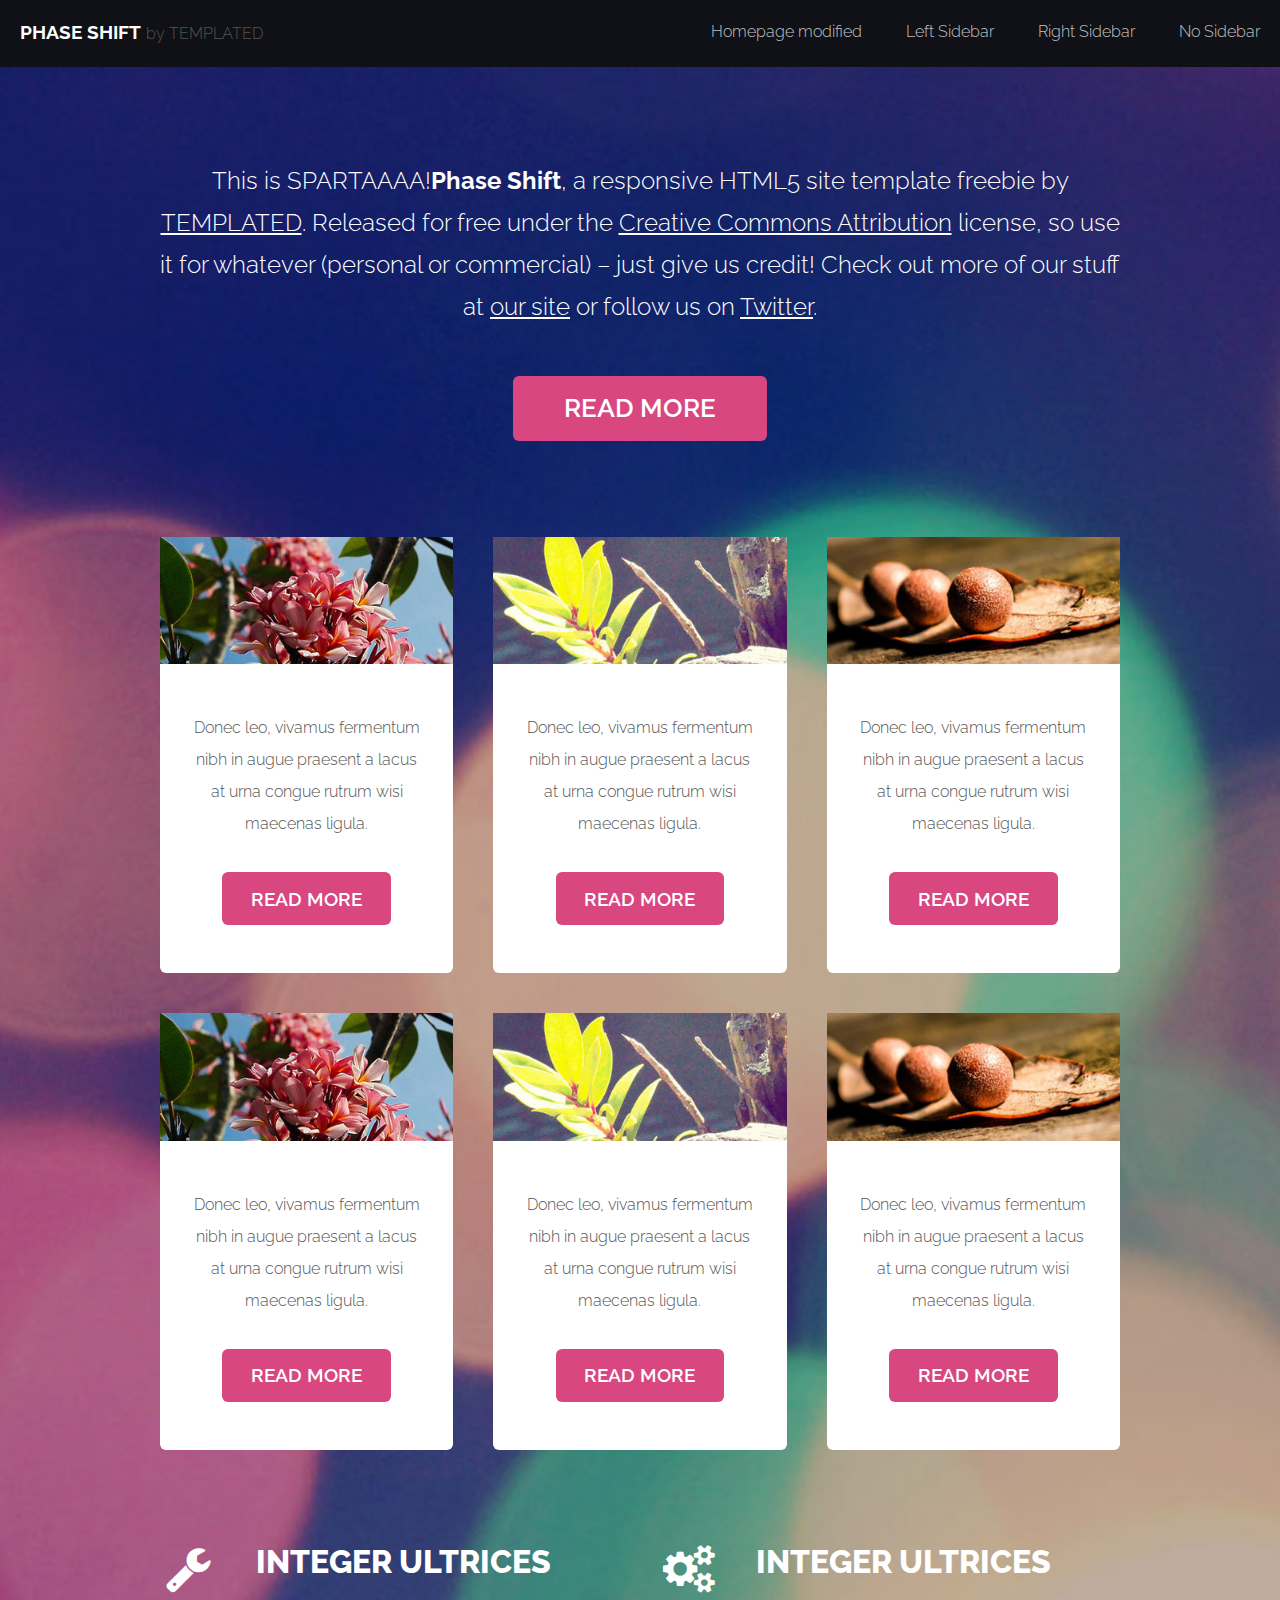
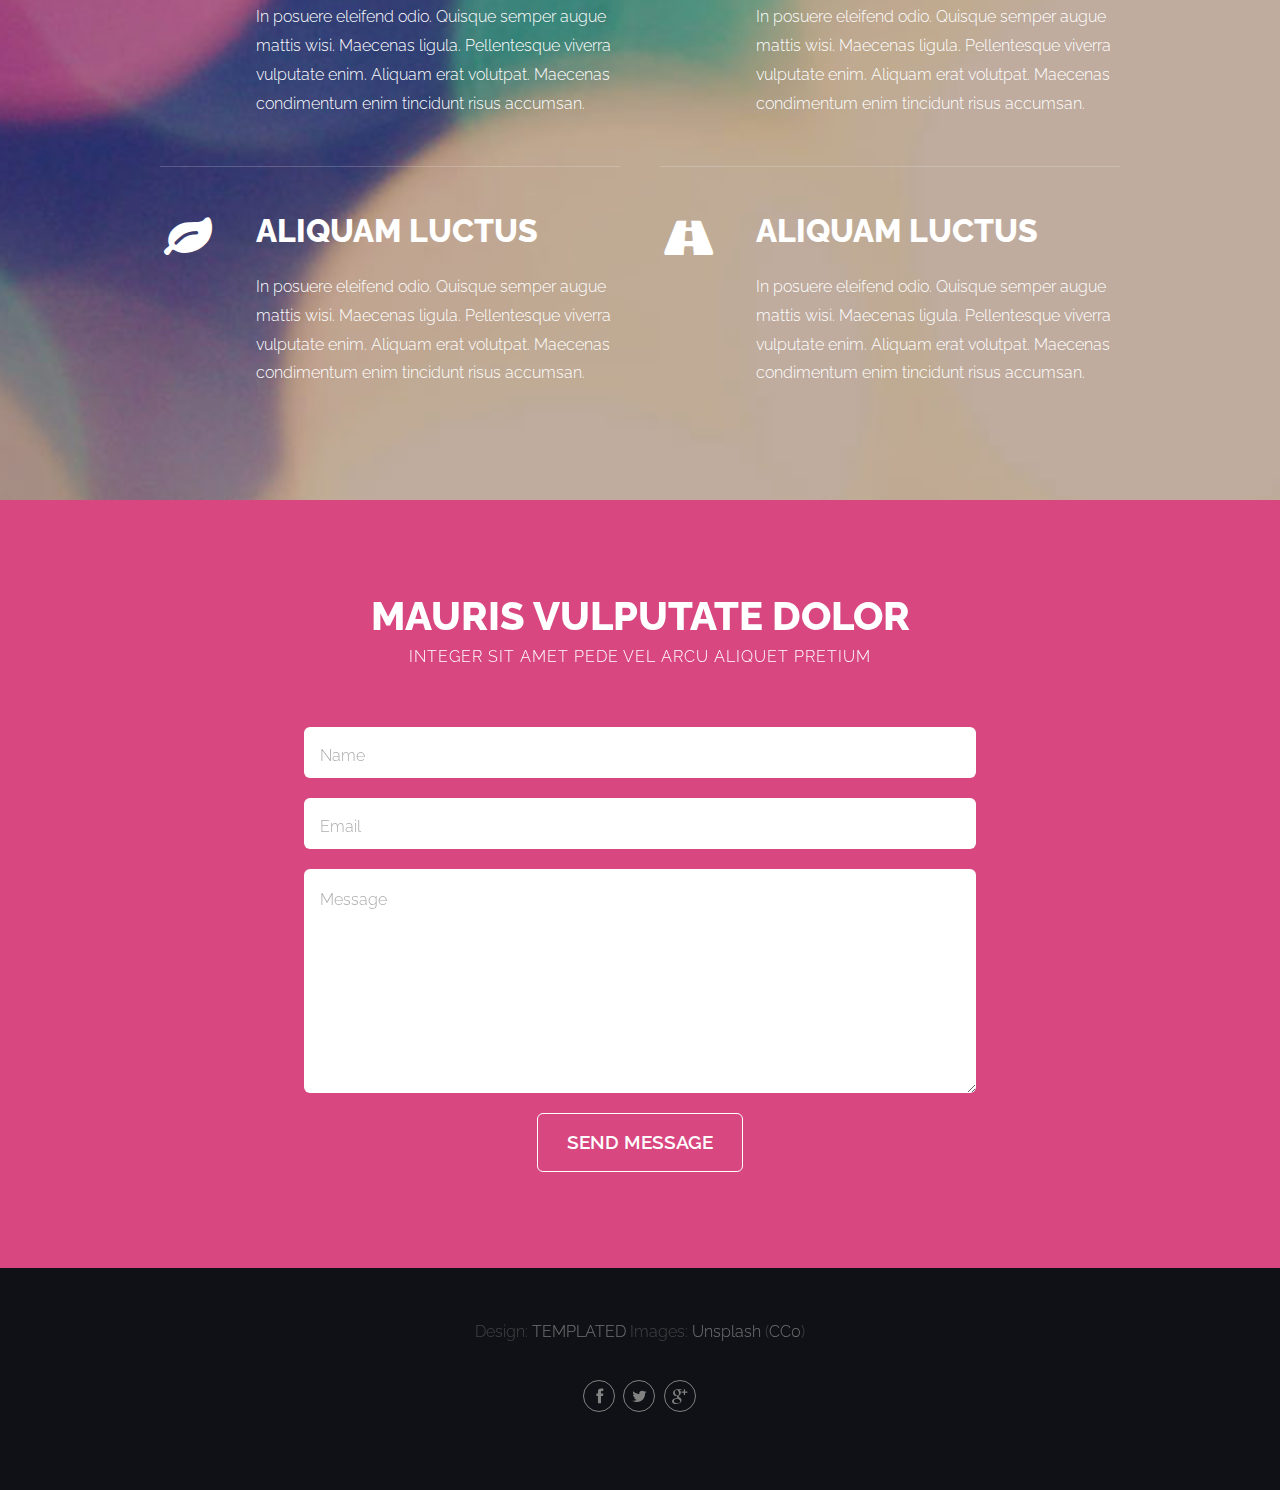
<file: index.html>
<!DOCTYPE HTML>
<!--
	Phase Shift by TEMPLATED
	templated.co @templatedco
	Released for free under the Creative Commons Attribution 3.0 license (templated.co/license)
-->
<html>
	<head>
		<title>Gole Title</title>
		<meta http-equiv="content-type" content="text/html; charset=utf-8" />
		<meta name="description" content="" />
		<meta name="keywords" content="" />
		<!--[if lte IE 8]><script src="css/ie/html5shiv.js"></script><![endif]-->
		<script src="js/jquery.min.js"></script>
		<script src="js/jquery.dropotron.min.js"></script>
		<script src="js/skel.min.js"></script>
		<script src="js/skel-layers.min.js"></script>
		<script src="js/init.js"></script>
		<noscript>
			<link rel="stylesheet" href="css/skel.css" />
			<link rel="stylesheet" href="css/style.css" />
			<link rel="stylesheet" href="css/style-wide.css" />
		</noscript>
		<!--[if lte IE 8]><link rel="stylesheet" href="css/ie/v8.css" /><![endif]-->
	</head>
	<body>

		<!-- Wrapper -->
			<div class="wrapper style1">

				<!-- Header -->
					<div id="header" class="skel-panels-fixed">
						<div id="logo">
							<h1><a href="index.html">Phase Shift</a></h1>
							<span class="tag">by TEMPLATED</span>
						</div>
						<nav id="nav">
							<ul>
								<li class="active"><a href="index.html">Homepage modified</a></li>
								<li><a href="left-sidebar.html">Left Sidebar</a></li>
								<li><a href="right-sidebar.html">Right Sidebar</a></li>
								<li><a href="no-sidebar.html">No Sidebar</a></li>
							</ul>
						</nav>
					</div>

				<!-- Banner -->
					<div id="banner" class="container">
						<section>
							<p>This is SPARTAAAA!<strong>Phase Shift</strong>, a responsive HTML5 site template freebie by <a href="http://templated.co">TEMPLATED</a>. Released for free under the <a href="http://templated.co/license">Creative Commons Attribution</a> license, so use it for whatever (personal or commercial) &ndash; just give us credit! Check out more of our stuff at <a href="http://templated.co">our site</a> or follow us on <a href="http://twitter.com/templatedco">Twitter</a>.</p>
							<a href="#" class="button medium">Read More</a>
						</section>
					</div>

				<!-- Extra -->
					<div id="extra">
						<div class="container">
							<div class="row no-collapse-1">
								<section class="4u"> <a href="#" class="image featured"><img src="images/pic01.jpg" alt=""></a>
									<div class="box">
										<p>Donec leo, vivamus fermentum nibh in augue praesent a lacus at urna congue rutrum  wisi maecenas ligula.</p>
										<a href="#" class="button">Read More</a> </div>
								</section>
								<section class="4u"> <a href="#" class="image featured"><img src="images/pic02.jpg" alt=""></a>
									<div class="box">
										<p>Donec leo, vivamus fermentum nibh in augue praesent a lacus at urna congue rutrum  wisi maecenas ligula.</p>
										<a href="#" class="button">Read More</a> </div>
								</section>
								<section class="4u"> <a href="#" class="image featured"><img src="images/pic03.jpg" alt=""></a>
									<div class="box">
										<p>Donec leo, vivamus fermentum nibh in augue praesent a lacus at urna congue rutrum  wisi maecenas ligula.</p>
										<a href="#" class="button">Read More</a> </div>
								</section>
							</div>
							<div class="row no-collapse-1">
								<section class="4u"> <a href="#" class="image featured"><img src="images/pic01.jpg" alt=""></a>
									<div class="box">
										<p>Donec leo, vivamus fermentum nibh in augue praesent a lacus at urna congue rutrum  wisi maecenas ligula.</p>
										<a href="#" class="button">Read More</a> </div>
								</section>
								<section class="4u"> <a href="#" class="image featured"><img src="images/pic02.jpg" alt=""></a>
									<div class="box">
										<p>Donec leo, vivamus fermentum nibh in augue praesent a lacus at urna congue rutrum  wisi maecenas ligula.</p>
										<a href="#" class="button">Read More</a> </div>
								</section>
								<section class="4u"> <a href="#" class="image featured"><img src="images/pic03.jpg" alt=""></a>
									<div class="box">
										<p>Donec leo, vivamus fermentum nibh in augue praesent a lacus at urna congue rutrum  wisi maecenas ligula.</p>
										<a href="#" class="button">Read More</a> </div>
								</section>
							</div>
						</div>
					</div>

				<!-- Main -->
					<div id="main">
						<div class="container">
							<div class="row"> 
								
								<!-- Content -->
								<div class="6u">
									<section>
										<ul class="style">
											<li class="fa fa-wrench">
												<h3>Integer ultrices</h3>
												<span>In posuere eleifend odio. Quisque semper augue mattis wisi. Maecenas ligula. Pellentesque viverra vulputate enim. Aliquam erat volutpat. Maecenas condimentum enim tincidunt risus accumsan.</span> </li>
											<li class="fa fa-leaf">
												<h3>Aliquam luctus</h3>
												<span>In posuere eleifend odio. Quisque semper augue mattis wisi. Maecenas ligula. Pellentesque viverra vulputate enim. Aliquam erat volutpat. Maecenas condimentum enim tincidunt risus accumsan.</span> </li>
										</ul>
									</section>
								</div>
								<div class="6u">
									<section>
										<ul class="style">
											<li class="fa fa-cogs">
												<h3>Integer ultrices</h3>
												<span>In posuere eleifend odio. Quisque semper augue mattis wisi. Maecenas ligula. Pellentesque viverra vulputate enim. Aliquam erat volutpat. Maecenas condimentum enim tincidunt risus accumsan.</span> </li>
											<li class="fa fa-road">
												<h3>Aliquam luctus</h3>
												<span>In posuere eleifend odio. Quisque semper augue mattis wisi. Maecenas ligula. Pellentesque viverra vulputate enim. Aliquam erat volutpat. Maecenas condimentum enim tincidunt risus accumsan.</span> </li>
										</ul>
									</section>
								</div>
							</div>
						</div>
					</div>

	</div>

	<!-- Footer -->
		<div id="footer" class="wrapper style2">
			<div class="container">
				<section>
					<header class="major">
						<h2>Mauris vulputate dolor</h2>
						<span class="byline">Integer sit amet pede vel arcu aliquet pretium</span>
					</header>
					<form method="post" action="#">
						<div class="row half">
							<div class="12u">
								<input class="text" type="text" name="name" id="name" placeholder="Name" />
							</div>
						</div>
						<div class="row half">
							<div class="12u">
								<input class="text" type="text" name="email" id="email" placeholder="Email" />
							</div>
						</div>
						<div class="row half">
							<div class="12u">
								<textarea name="message" id="message" placeholder="Message"></textarea>
							</div>
						</div>
						<div class="row half">
							<div class="12u">
								<ul class="actions">
									<li>
										<input type="submit" value="Send Message" class="button alt" />
									</li>
								</ul>
							</div>
						</div>
					</form>
				</section>
			</div>
		</div>

	<!-- Copyright -->
		<div id="copyright">
			<div class="container">
				<div class="copyright">
					<p>Design: <a href="http://templated.co">TEMPLATED</a> Images: <a href="http://unsplash.com">Unsplash</a> (<a href="http://unsplash.com/cc0">CC0</a>)</p>
					<ul class="icons">
						<li><a href="#" class="fa fa-facebook"><span>Facebook</span></a></li>
						<li><a href="#" class="fa fa-twitter"><span>Twitter</span></a></li>
						<li><a href="#" class="fa fa-google-plus"><span>Google+</span></a></li>
					</ul>
				</div>
			</div>
		</div>

	</body>
</html>
</file>
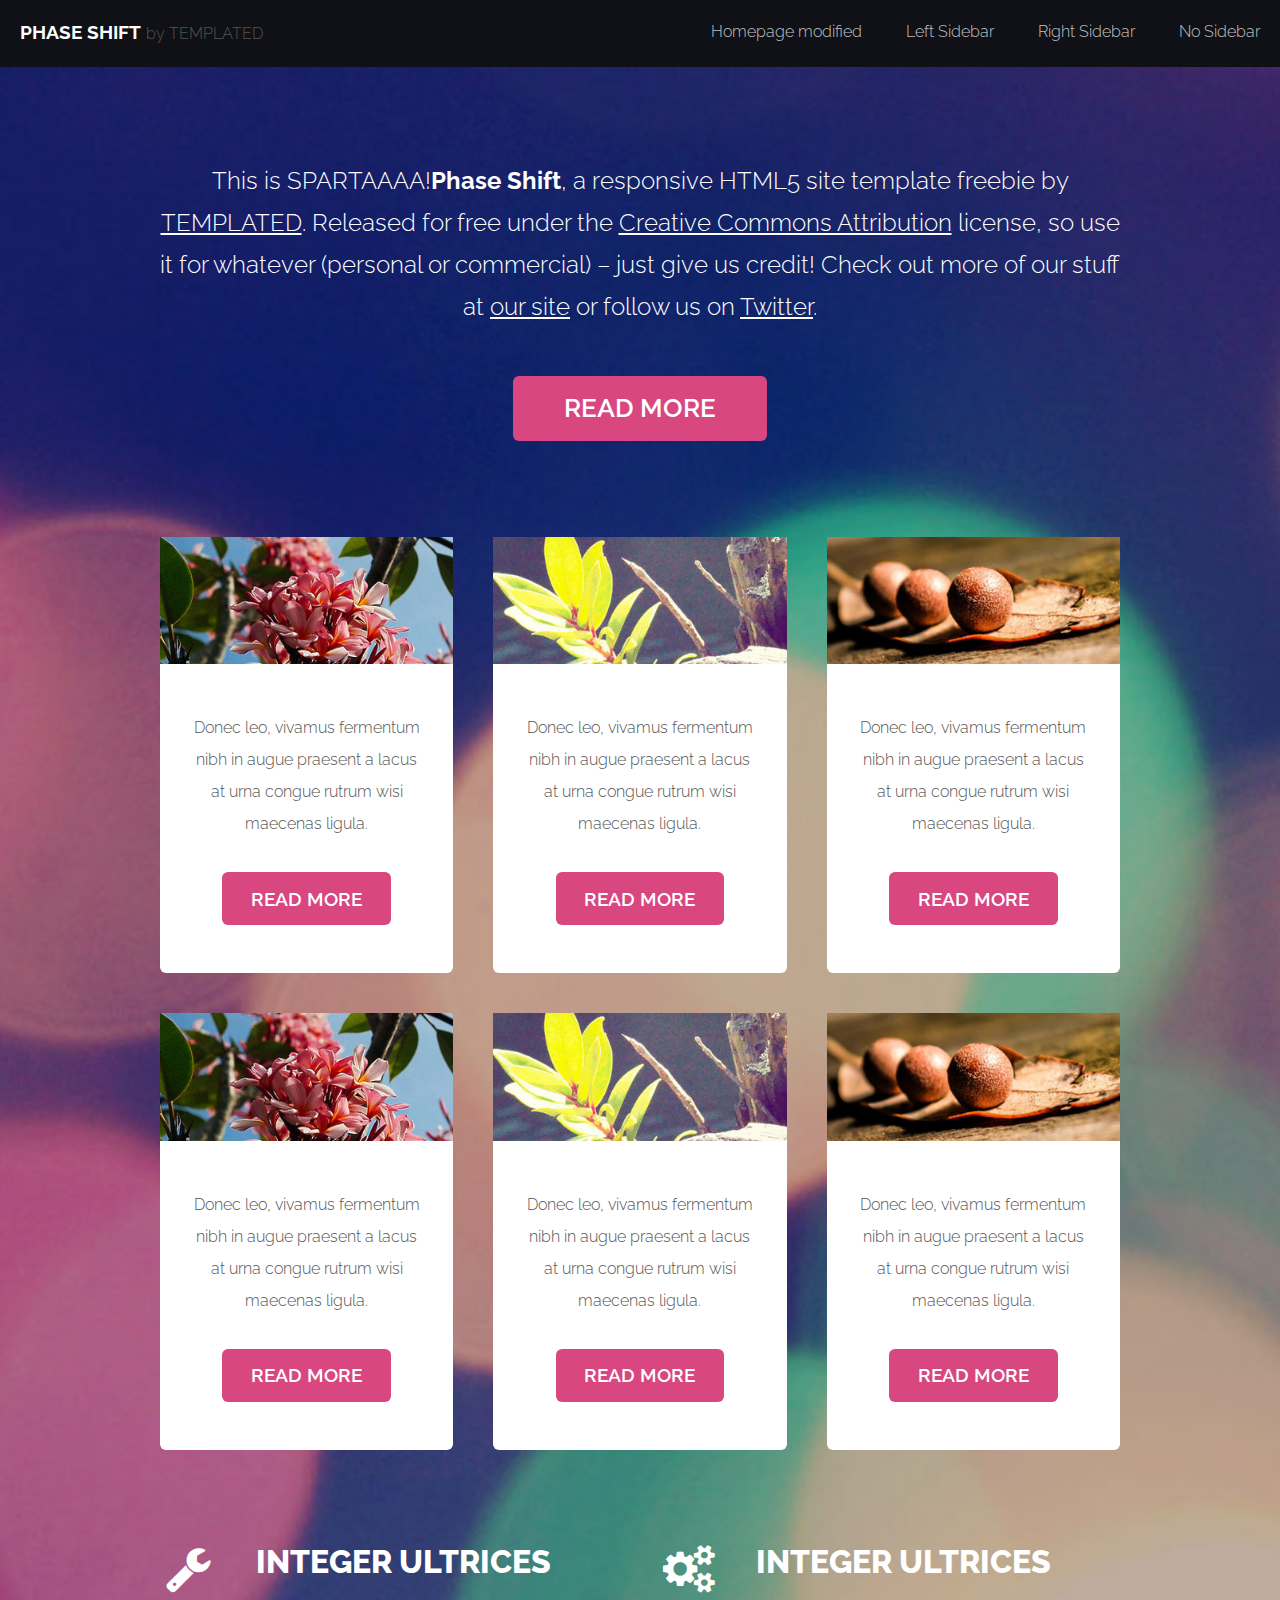
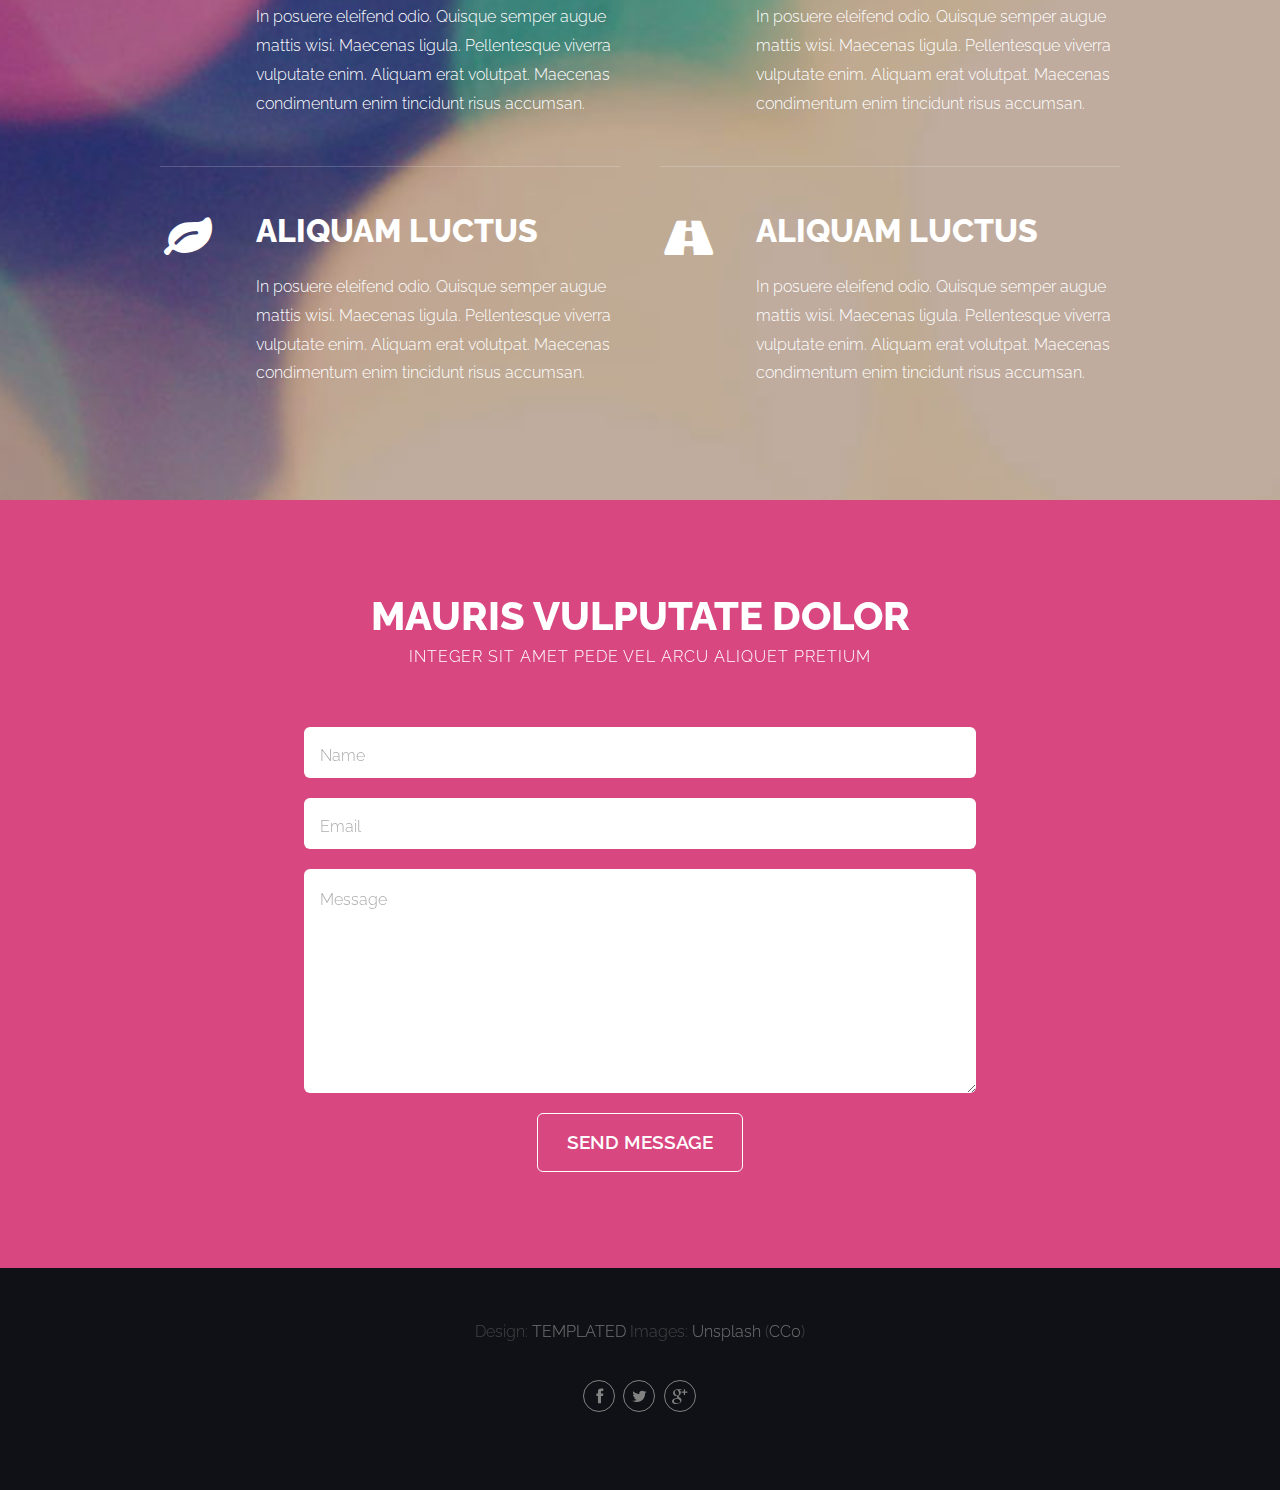
<file: contactos.html>
<!DOCTYPE HTML>
<!--
	Phase Shift by TEMPLATED
	templated.co @templatedco
	Released for free under the Creative Commons Attribution 3.0 license (templated.co/license)
-->
<html>
	<head>
		<title>Phase Shift by TEMPLATED Contactos</title>
		<meta http-equiv="content-type" content="text/html; charset=utf-8" />
		<meta name="description" content="" />
		<meta name="keywords" content="" />
		<!--[if lte IE 8]><script src="css/ie/html5shiv.js"></script><![endif]-->
		<script src="js/jquery.min.js"></script>
		<script src="js/jquery.dropotron.min.js"></script>
		<script src="js/skel.min.js"></script>
		<script src="js/skel-layers.min.js"></script>
		<script src="js/init.js"></script>
		<noscript>
			<link rel="stylesheet" href="css/skel.css" />
			<link rel="stylesheet" href="css/style.css" />
			<link rel="stylesheet" href="css/style-wide.css" />
		</noscript>
		<!--[if lte IE 8]><link rel="stylesheet" href="css/ie/v8.css" /><![endif]-->
	</head>
	<body>

		<!-- Wrapper -->
			<div class="wrapper style1">

				<!-- Header -->
					<div id="header" class="skel-panels-fixed">
						<div id="logo">
							<h1><a href="index.html">Phase Shift</a></h1>
							<span class="tag">by TEMPLATED</span>
						</div>
						<nav id="nav">
							<ul>
								<li class="active"><a href="index.html">Homepage modified</a></li>
								<li><a href="left-sidebar.html">Left Sidebar</a></li>
								<li><a href="right-sidebar.html">Right Sidebar</a></li>
								<li><a href="no-sidebar.html">No Sidebar</a></li>
							</ul>
						</nav>
					</div>

				<!-- Banner -->
					<div id="banner" class="container">
						<section>
							<p>This is SPARTAAAA!<strong>Phase Shift</strong>, a responsive HTML5 site template freebie by <a href="http://templated.co">TEMPLATED</a>. Released for free under the <a href="http://templated.co/license">Creative Commons Attribution</a> license, so use it for whatever (personal or commercial) &ndash; just give us credit! Check out more of our stuff at <a href="http://templated.co">our site</a> or follow us on <a href="http://twitter.com/templatedco">Twitter</a>.</p>
							<a href="#" class="button medium">Read More</a>
						</section>
					</div>

				<!-- Extra -->
					<div id="extra">
						<div class="container">
							<div class="row no-collapse-1">
								<section class="4u"> <a href="#" class="image featured"><img src="images/pic01.jpg" alt=""></a>
									<div class="box">
										<p>Donec leo, vivamus fermentum nibh in augue praesent a lacus at urna congue rutrum  wisi maecenas ligula.</p>
										<a href="#" class="button">Read More</a> </div>
								</section>
								<section class="4u"> <a href="#" class="image featured"><img src="images/pic02.jpg" alt=""></a>
									<div class="box">
										<p>Donec leo, vivamus fermentum nibh in augue praesent a lacus at urna congue rutrum  wisi maecenas ligula.</p>
										<a href="#" class="button">Read More</a> </div>
								</section>
								<section class="4u"> <a href="#" class="image featured"><img src="images/pic03.jpg" alt=""></a>
									<div class="box">
										<p>Donec leo, vivamus fermentum nibh in augue praesent a lacus at urna congue rutrum  wisi maecenas ligula.</p>
										<a href="#" class="button">Read More</a> </div>
								</section>
							</div>
							<div class="row no-collapse-1">
								<section class="4u"> <a href="#" class="image featured"><img src="images/pic01.jpg" alt=""></a>
									<div class="box">
										<p>Donec leo, vivamus fermentum nibh in augue praesent a lacus at urna congue rutrum  wisi maecenas ligula.</p>
										<a href="#" class="button">Read More</a> </div>
								</section>
								<section class="4u"> <a href="#" class="image featured"><img src="images/pic02.jpg" alt=""></a>
									<div class="box">
										<p>Donec leo, vivamus fermentum nibh in augue praesent a lacus at urna congue rutrum  wisi maecenas ligula.</p>
										<a href="#" class="button">Read More</a> </div>
								</section>
								<section class="4u"> <a href="#" class="image featured"><img src="images/pic03.jpg" alt=""></a>
									<div class="box">
										<p>Donec leo, vivamus fermentum nibh in augue praesent a lacus at urna congue rutrum  wisi maecenas ligula.</p>
										<a href="#" class="button">Read More</a> </div>
								</section>
							</div>
						</div>
					</div>

				<!-- Main -->
					<div id="main">
						<div class="container">
							<div class="row"> 
								
								<!-- Content -->
								<div class="6u">
									<section>
										<ul class="style">
											<li class="fa fa-wrench">
												<h3>Integer ultrices</h3>
												<span>In posuere eleifend odio. Quisque semper augue mattis wisi. Maecenas ligula. Pellentesque viverra vulputate enim. Aliquam erat volutpat. Maecenas condimentum enim tincidunt risus accumsan.</span> </li>
											<li class="fa fa-leaf">
												<h3>Aliquam luctus</h3>
												<span>In posuere eleifend odio. Quisque semper augue mattis wisi. Maecenas ligula. Pellentesque viverra vulputate enim. Aliquam erat volutpat. Maecenas condimentum enim tincidunt risus accumsan.</span> </li>
										</ul>
									</section>
								</div>
								<div class="6u">
									<section>
										<ul class="style">
											<li class="fa fa-cogs">
												<h3>Integer ultrices</h3>
												<span>In posuere eleifend odio. Quisque semper augue mattis wisi. Maecenas ligula. Pellentesque viverra vulputate enim. Aliquam erat volutpat. Maecenas condimentum enim tincidunt risus accumsan.</span> </li>
											<li class="fa fa-road">
												<h3>Aliquam luctus</h3>
												<span>In posuere eleifend odio. Quisque semper augue mattis wisi. Maecenas ligula. Pellentesque viverra vulputate enim. Aliquam erat volutpat. Maecenas condimentum enim tincidunt risus accumsan.</span> </li>
										</ul>
									</section>
								</div>
							</div>
						</div>
					</div>

	</div>

	<!-- Footer -->
		<div id="footer" class="wrapper style2">
			<div class="container">
				<section>
					<header class="major">
						<h2>Mauris vulputate dolor</h2>
						<span class="byline">Integer sit amet pede vel arcu aliquet pretium</span>
					</header>
					<form method="post" action="#">
						<div class="row half">
							<div class="12u">
								<input class="text" type="text" name="name" id="name" placeholder="Name" />
							</div>
						</div>
						<div class="row half">
							<div class="12u">
								<input class="text" type="text" name="email" id="email" placeholder="Email" />
							</div>
						</div>
						<div class="row half">
							<div class="12u">
								<textarea name="message" id="message" placeholder="Message"></textarea>
							</div>
						</div>
						<div class="row half">
							<div class="12u">
								<ul class="actions">
									<li>
										<input type="submit" value="Send Message" class="button alt" />
									</li>
								</ul>
							</div>
						</div>
					</form>
				</section>
			</div>
		</div>

	<!-- Copyright -->
		<div id="copyright">
			<div class="container">
				<div class="copyright">
					<p>Design: <a href="http://templated.co">TEMPLATED</a> Images: <a href="http://unsplash.com">Unsplash</a> (<a href="http://unsplash.com/cc0">CC0</a>)</p>
					<ul class="icons">
						<li><a href="#" class="fa fa-facebook"><span>Facebook</span></a></li>
						<li><a href="#" class="fa fa-twitter"><span>Twitter</span></a></li>
						<li><a href="#" class="fa fa-google-plus"><span>Google+</span></a></li>
					</ul>
				</div>
			</div>
		</div>

	</body>
</html>
</file>
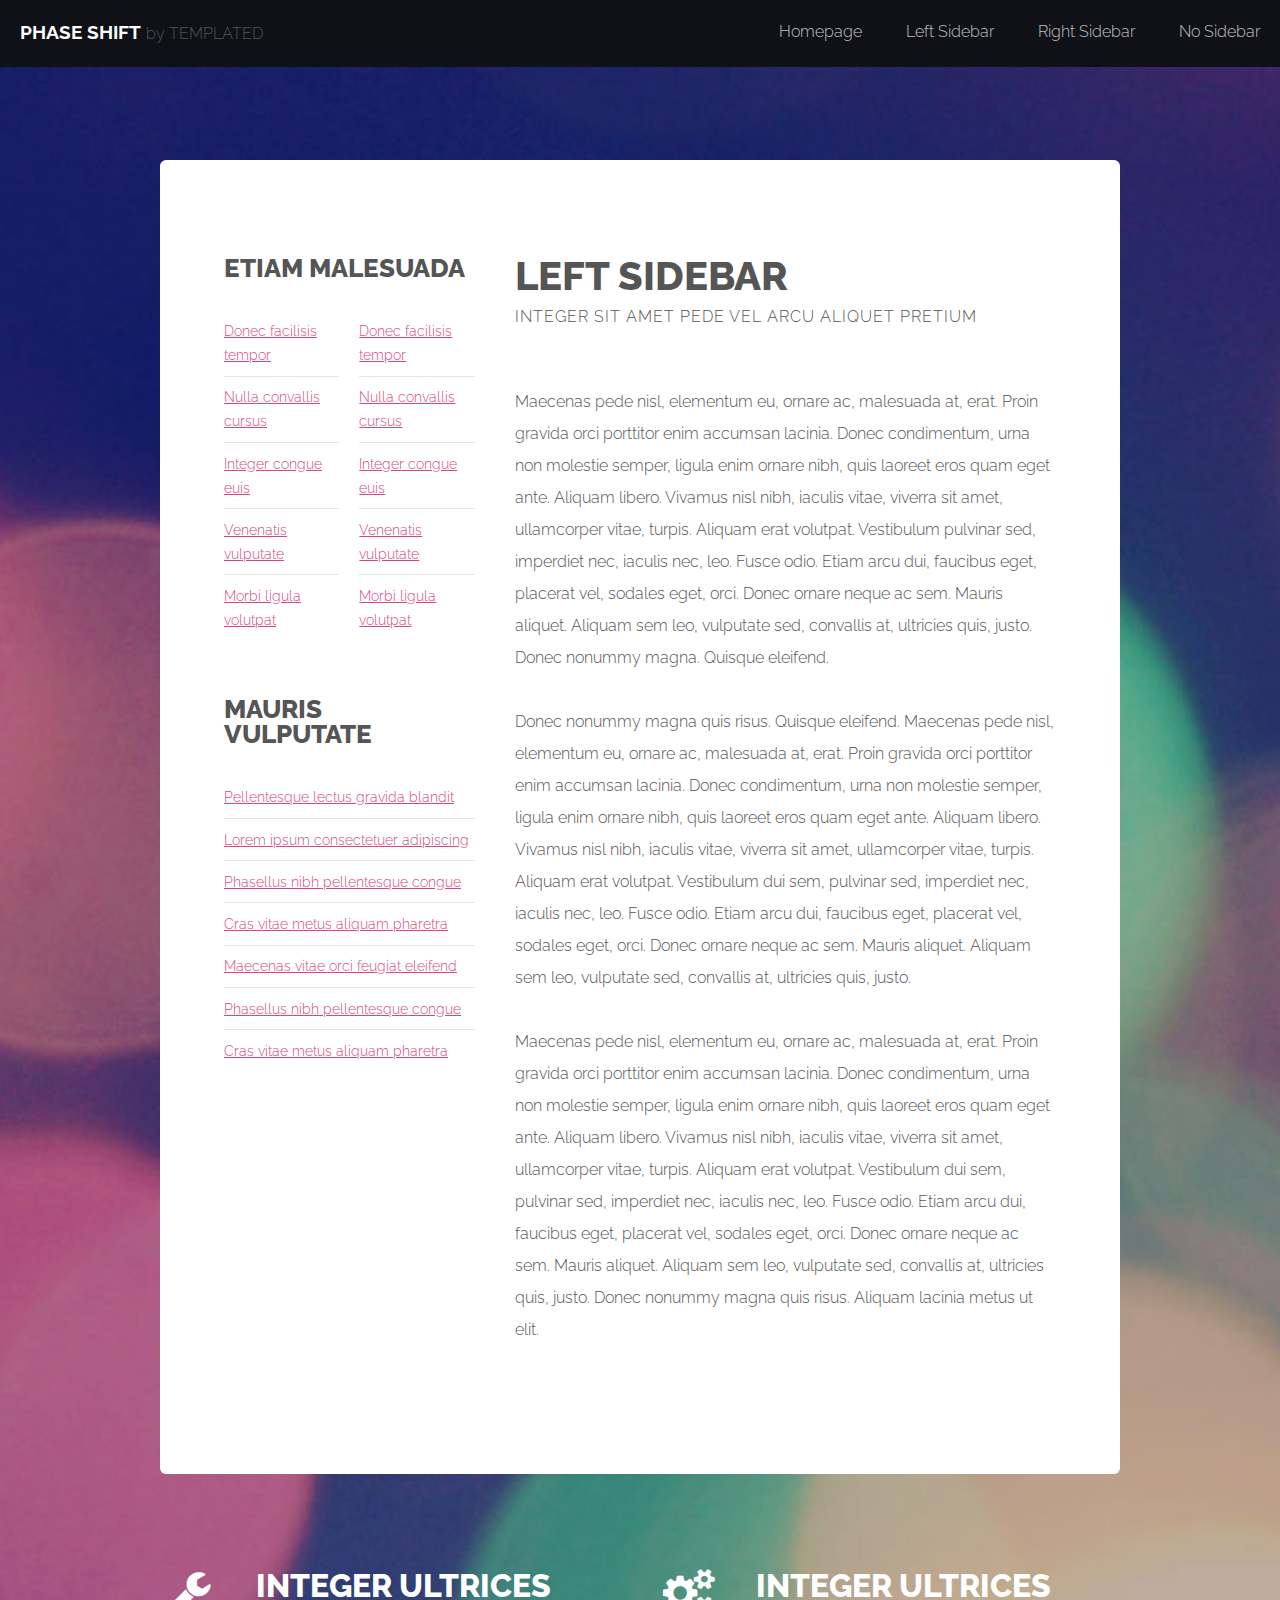
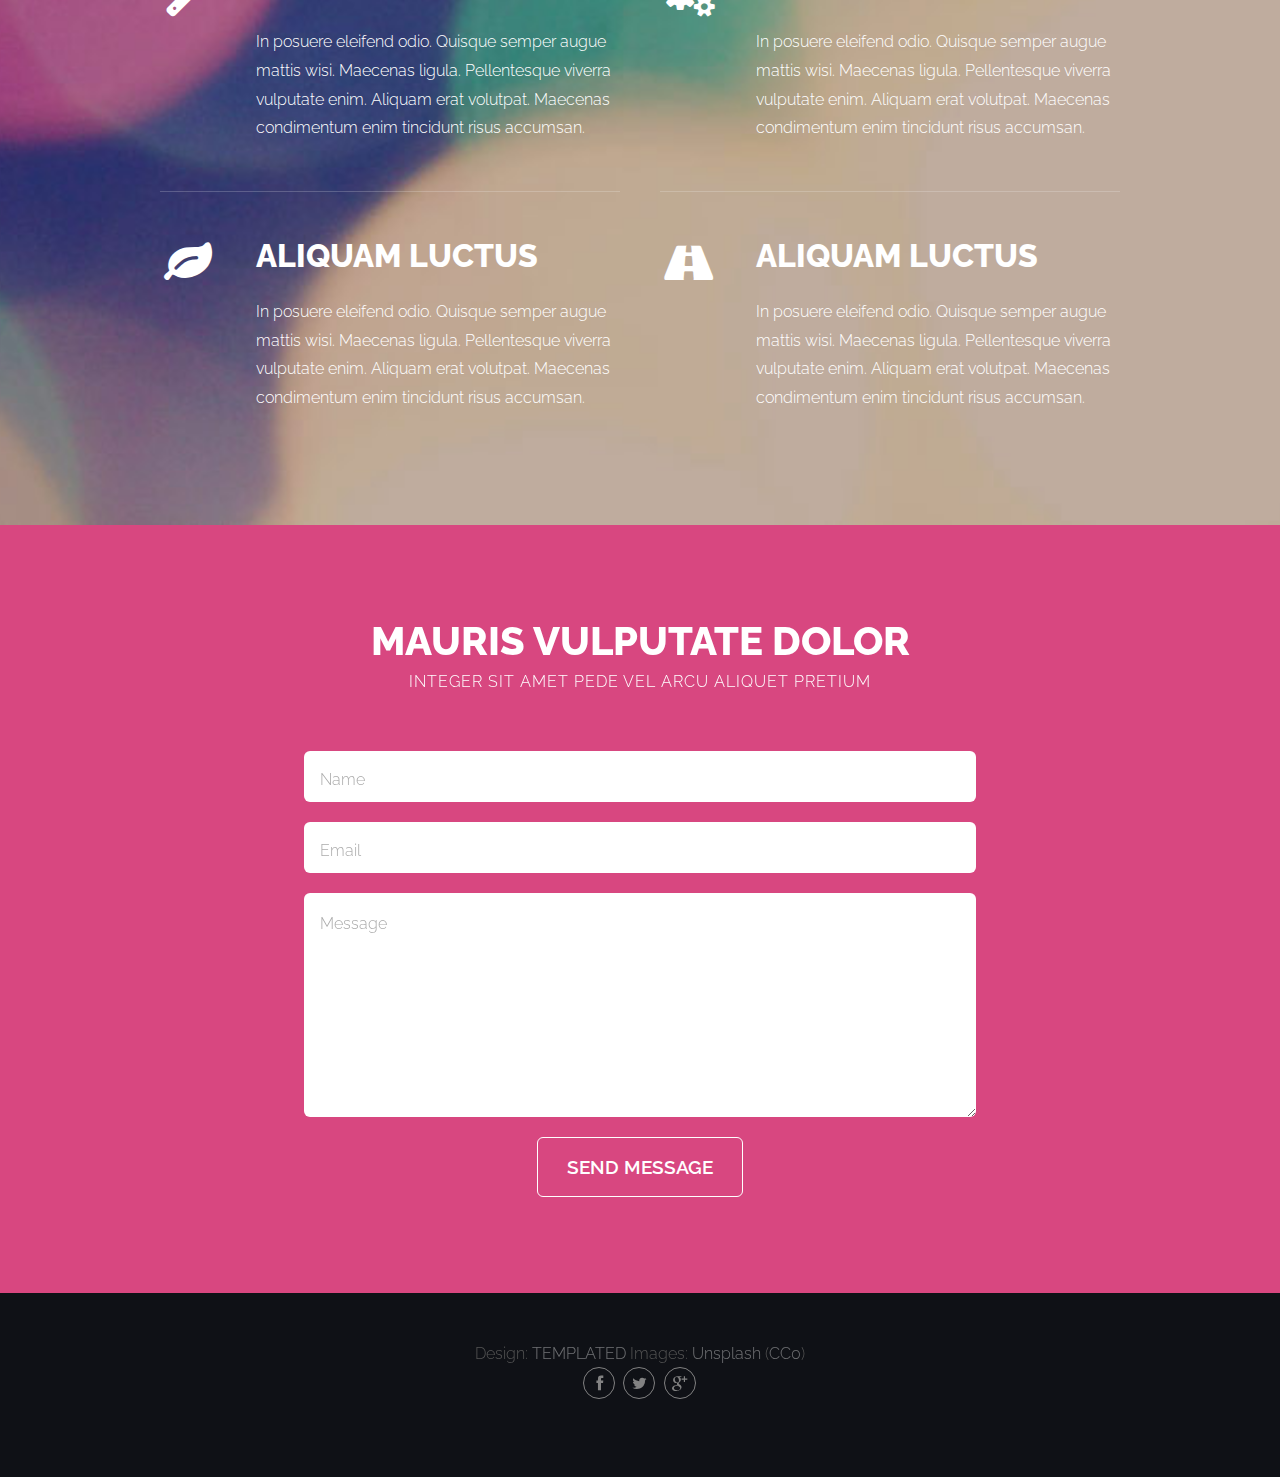
<file: left-sidebar.html>
<!DOCTYPE HTML>
<!--
	Phase Shift by TEMPLATED
	templated.co @templatedco
	Released for free under the Creative Commons Attribution 3.0 license (templated.co/license)
-->
<html>
	<head>
		<title>Left Sidebar - Phase Shift by TEMPLATED</title>
		<meta http-equiv="content-type" content="text/html; charset=utf-8" />
		<meta name="description" content="" />
		<meta name="keywords" content="" />
		<!--[if lte IE 8]><script src="css/ie/html5shiv.js"></script><![endif]-->
		<script src="js/jquery.min.js"></script>
		<script src="js/jquery.dropotron.min.js"></script>
		<script src="js/skel.min.js"></script>
		<script src="js/skel-layers.min.js"></script>
		<script src="js/init.js"></script>
		<noscript>
			<link rel="stylesheet" href="css/skel.css" />
			<link rel="stylesheet" href="css/style.css" />
			<link rel="stylesheet" href="css/style-wide.css" />
		</noscript>
		<!--[if lte IE 8]><link rel="stylesheet" href="css/ie/v8.css" /><![endif]-->
	</head>
	<body>

		<!-- Wrapper -->
			<div class="wrapper style1">

				<!-- Header -->
					<div id="header" class="skel-panels-fixed">
						<div id="logo">
							<h1><a href="index.html">Phase Shift</a></h1>
							<span class="tag">by TEMPLATED</span>
						</div>
						<nav id="nav">
							<ul>
								<li class="active"><a href="index.html">Homepage</a></li>
								<li><a href="left-sidebar.html">Left Sidebar</a></li>
								<li><a href="right-sidebar.html">Right Sidebar</a></li>
								<li><a href="no-sidebar.html">No Sidebar</a></li>
							</ul>
						</nav>
					</div>
				<!-- Header -->

				<!-- Page -->
					<div id="page" class="container">
						<div class="row">
		
							<!-- Sidebar -->
							<div id="sidebar" class="4u">
								<section>
									<header class="major">
										<h2>Etiam malesuada</h2>
									</header>
									<div class="row half">
										<section class="6u">
											<ul class="default">
												<li><a href="#">Donec facilisis tempor</a></li>
												<li><a href="#">Nulla convallis cursus</a></li>
												<li><a href="#">Integer congue euis</a></li>
												<li><a href="#">Venenatis vulputate</a></li>
												<li><a href="#">Morbi ligula volutpat</a></li>
											</ul>
										</section>
										<section class="6u">
											<ul class="default small">
												<li><a href="#">Donec facilisis tempor</a></li>
												<li><a href="#">Nulla convallis cursus</a></li>
												<li><a href="#">Integer congue euis</a></li>
												<li><a href="#">Venenatis vulputate</a></li>
												<li><a href="#">Morbi ligula volutpat</a></li>
											</ul>
										</section>
									</div>
								</section>
								<section>
									<header class="major">
										<h2>Mauris vulputate</h2>
									</header>
									<ul class="default">
										<li><a href="#">Pellentesque lectus gravida blandit</a></li>
										<li><a href="#">Lorem ipsum consectetuer adipiscing</a></li>
										<li><a href="#">Phasellus nibh pellentesque congue</a></li>
										<li><a href="#">Cras vitae metus aliquam pharetra</a></li>
										<li><a href="#">Maecenas vitae orci feugiat eleifend</a></li>
										<li><a href="#">Phasellus nibh pellentesque congue</a></li>
										<li><a href="#">Cras vitae metus aliquam pharetra</a></li>
									</ul>
								</section>
							</div>
							
							<!-- Content -->
							<div id="content" class="8u skel-cell-important">
								<section>
									<header class="major">
										<h2>Left Sidebar</h2>
										<span class="byline">Integer sit amet pede vel arcu aliquet pretium</span>
									</header>
									<p>Maecenas pede nisl, elementum eu, ornare ac, malesuada at, erat. Proin gravida orci porttitor enim accumsan lacinia. Donec condimentum, urna non molestie semper, ligula enim ornare nibh, quis laoreet eros quam eget ante. Aliquam libero. Vivamus nisl nibh, iaculis vitae, viverra sit amet, ullamcorper vitae, turpis. Aliquam erat volutpat. Vestibulum pulvinar sed, imperdiet nec, iaculis nec, leo. Fusce odio. Etiam arcu dui, faucibus eget, placerat vel, sodales eget, orci. Donec ornare neque ac sem. Mauris aliquet. Aliquam sem leo, vulputate sed, convallis at, ultricies quis, justo. Donec nonummy magna. Quisque eleifend.</p>
									<p>Donec nonummy magna quis risus. Quisque eleifend. Maecenas pede nisl, elementum eu, ornare ac, malesuada at, erat. Proin gravida orci porttitor enim accumsan lacinia. Donec condimentum, urna non molestie semper, ligula enim ornare nibh, quis laoreet eros quam eget ante. Aliquam libero. Vivamus nisl nibh, iaculis vitae, viverra sit amet, ullamcorper vitae, turpis. Aliquam erat volutpat. Vestibulum dui sem, pulvinar sed, imperdiet nec, iaculis nec, leo. Fusce odio. Etiam arcu dui, faucibus eget, placerat vel, sodales eget, orci. Donec ornare neque ac sem. Mauris aliquet. Aliquam sem leo, vulputate sed, convallis at, ultricies quis, justo.</p>
									<p>Maecenas pede nisl, elementum eu, ornare ac, malesuada at, erat. Proin gravida orci porttitor enim accumsan lacinia. Donec condimentum, urna non molestie semper, ligula enim ornare nibh, quis laoreet eros quam eget ante. Aliquam libero. Vivamus nisl nibh, iaculis vitae, viverra sit amet, ullamcorper vitae, turpis. Aliquam erat volutpat. Vestibulum dui sem, pulvinar sed, imperdiet nec, iaculis nec, leo. Fusce odio. Etiam arcu dui, faucibus eget, placerat vel, sodales eget, orci. Donec ornare neque ac sem. Mauris aliquet. Aliquam sem leo, vulputate sed, convallis at, ultricies quis, justo. Donec nonummy magna quis risus. Aliquam lacinia metus ut elit.</p>
								</section>
							</div>
		
						</div>
					</div>
				<!-- /Page -->

				<!-- Main -->
					<div id="main">
						<div class="container">
							<div class="row"> 
								
								<!-- Content -->
								<div class="6u">
									<section>
										<ul class="style">
											<li class="fa fa-wrench">
												<h3>Integer ultrices</h3>
												<span>In posuere eleifend odio. Quisque semper augue mattis wisi. Maecenas ligula. Pellentesque viverra vulputate enim. Aliquam erat volutpat. Maecenas condimentum enim tincidunt risus accumsan.</span> </li>
											<li class="fa fa-leaf">
												<h3>Aliquam luctus</h3>
												<span>In posuere eleifend odio. Quisque semper augue mattis wisi. Maecenas ligula. Pellentesque viverra vulputate enim. Aliquam erat volutpat. Maecenas condimentum enim tincidunt risus accumsan.</span> </li>
										</ul>
									</section>
								</div>
								<div class="6u">
									<section>
										<ul class="style">
											<li class="fa fa-cogs">
												<h3>Integer ultrices</h3>
												<span>In posuere eleifend odio. Quisque semper augue mattis wisi. Maecenas ligula. Pellentesque viverra vulputate enim. Aliquam erat volutpat. Maecenas condimentum enim tincidunt risus accumsan.</span> </li>
											<li class="fa fa-road">
												<h3>Aliquam luctus</h3>
												<span>In posuere eleifend odio. Quisque semper augue mattis wisi. Maecenas ligula. Pellentesque viverra vulputate enim. Aliquam erat volutpat. Maecenas condimentum enim tincidunt risus accumsan.</span> </li>
										</ul>
									</section>
								</div>
							</div>
						</div>
					</div>
				<!-- /Main --> 

	</div>

	<!-- Footer -->
		<div id="footer" class="wrapper style2">
			<div class="container">
				<section>
					<header class="major">
						<h2>Mauris vulputate dolor</h2>
						<span class="byline">Integer sit amet pede vel arcu aliquet pretium</span>
					</header>
					<form method="post" action="#">
						<div class="row half">
							<div class="12u">
								<input class="text" type="text" name="name" id="name" placeholder="Name" />
							</div>
						</div>
						<div class="row half">
							<div class="12u">
								<input class="text" type="text" name="email" id="email" placeholder="Email" />
							</div>
						</div>
						<div class="row half">
							<div class="12u">
								<textarea name="message" id="message" placeholder="Message"></textarea>
							</div>
						</div>
						<div class="row half">
							<div class="12u">
								<ul class="actions">
									<li>
										<input type="submit" value="Send Message" class="button alt" />
									</li>
								</ul>
							</div>
						</div>
					</form>
				</section>
			</div>
		</div>
	<!-- /Footer -->

	<!-- Copyright -->
		<div id="copyright">
			<div class="container"> <span class="copyright">Design: <a href="http://templated.co">TEMPLATED</a> Images: <a href="http://unsplash.com">Unsplash</a> (<a href="http://unsplash.com/cc0">CC0</a>)</span>
				<ul class="icons">
					<li><a href="#" class="fa fa-facebook"><span>Facebook</span></a></li>
					<li><a href="#" class="fa fa-twitter"><span>Twitter</span></a></li>
					<li><a href="#" class="fa fa-google-plus"><span>Google+</span></a></li>
				</ul>
			</div>
		</div>

	</body>
</html>
</file>
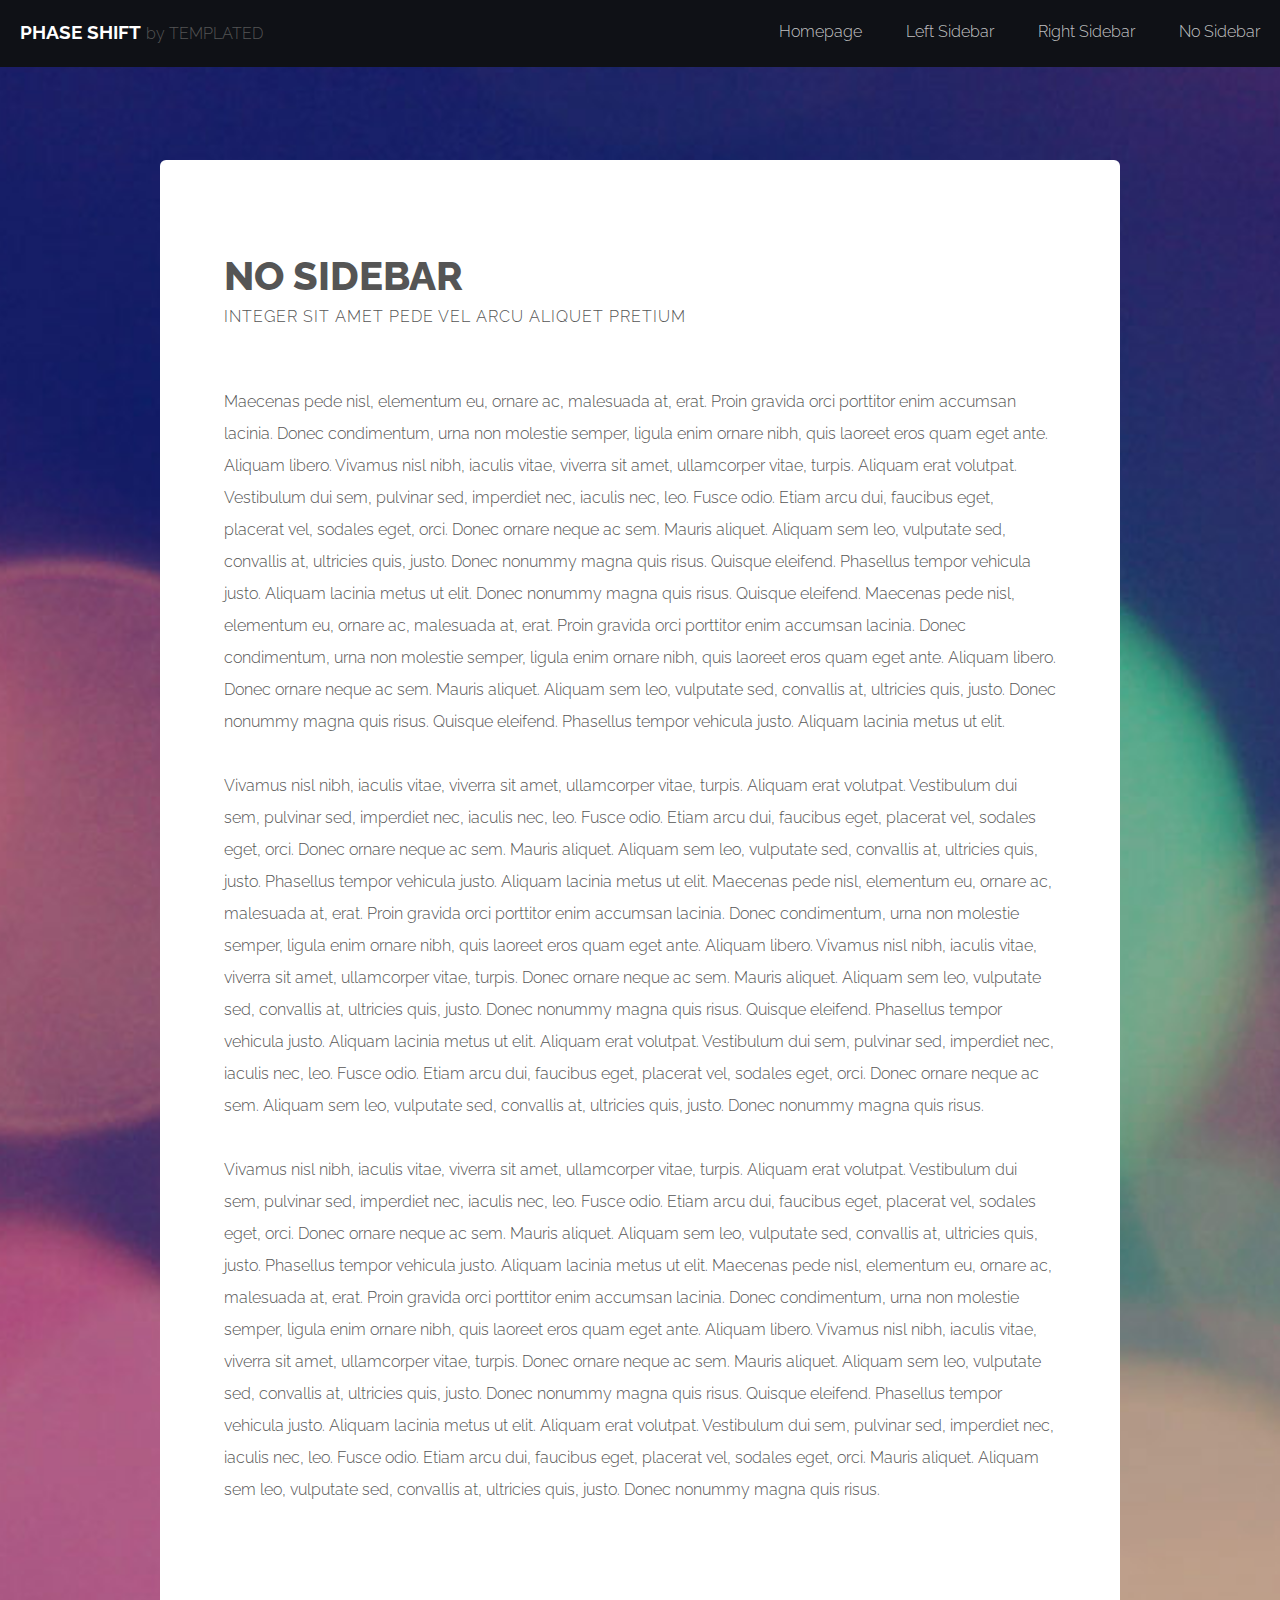
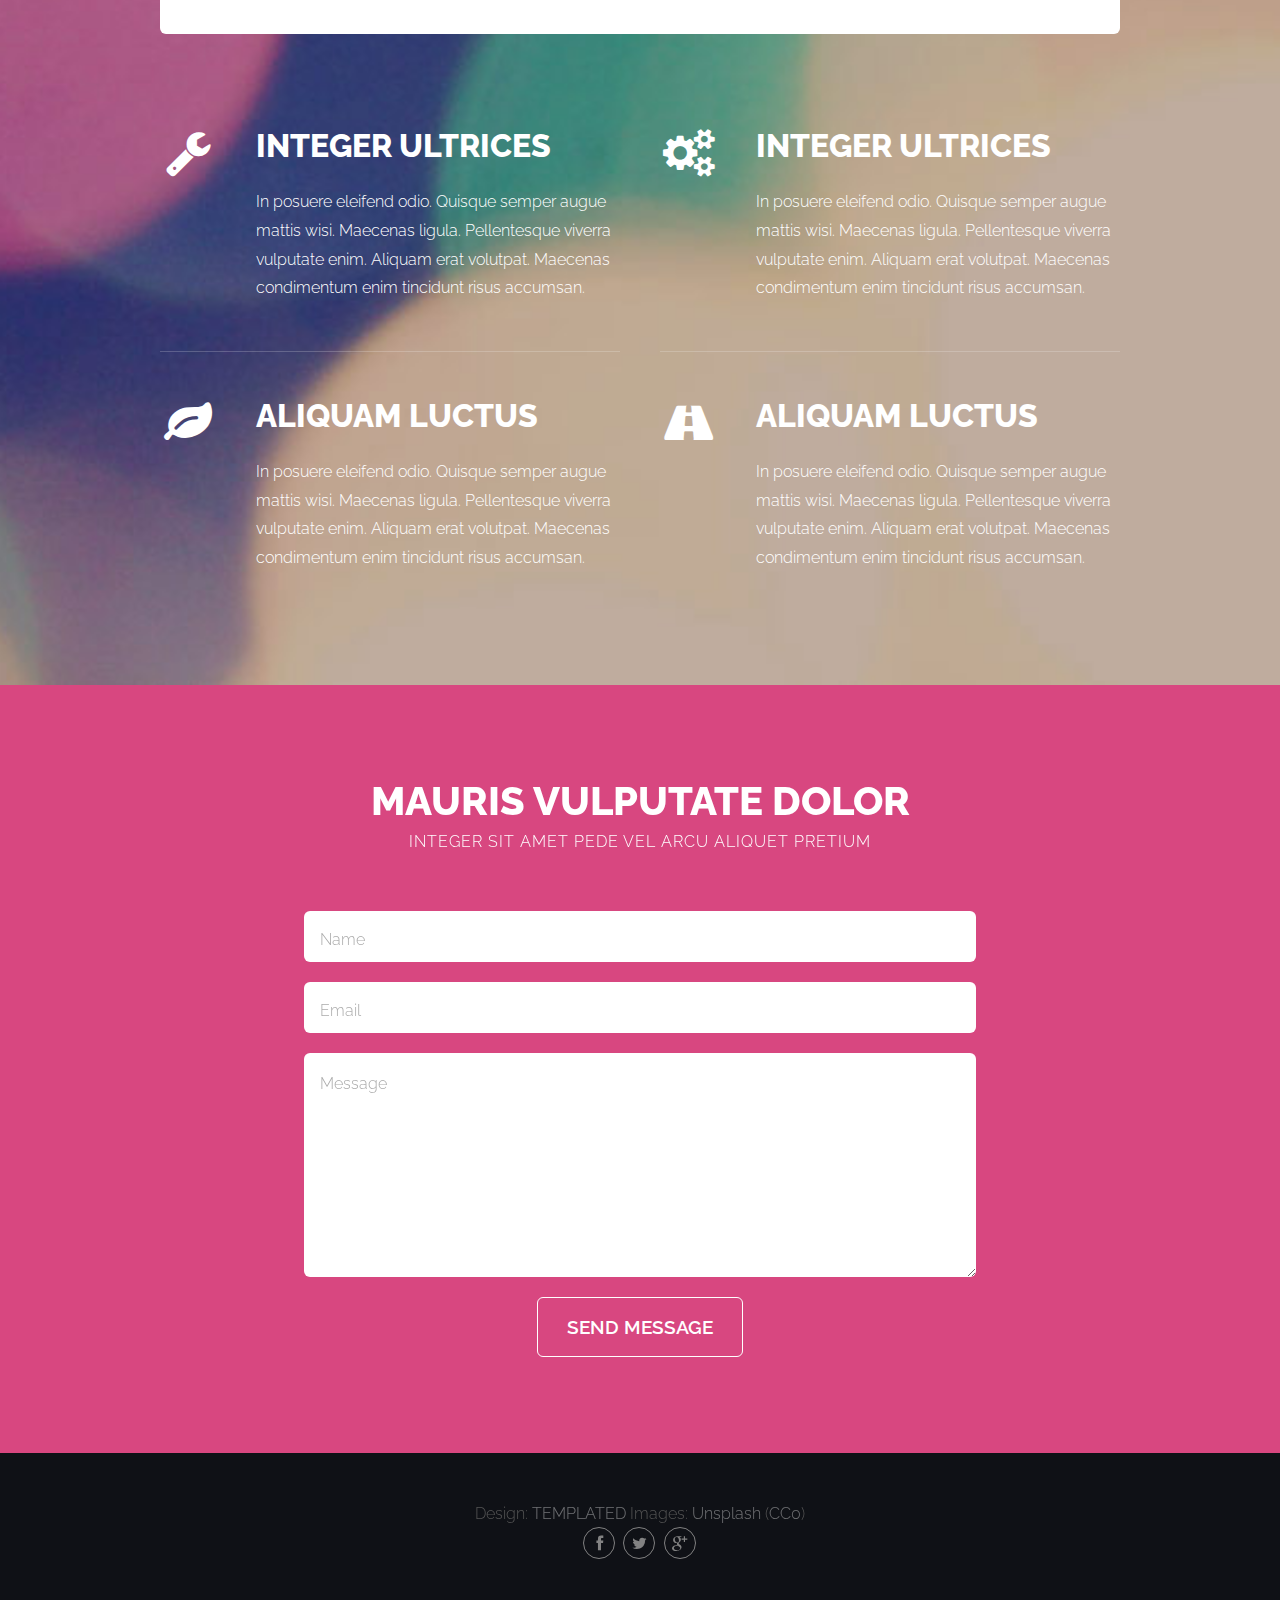
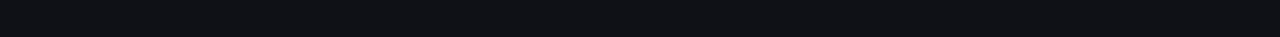
<file: no-sidebar.html>
<!DOCTYPE HTML>
<!--
	Phase Shift by TEMPLATED
	templated.co @templatedco
	Released for free under the Creative Commons Attribution 3.0 license (templated.co/license)
-->
<html>
	<head>
		<title>No Sidebar - Phase Shift by TEMPLATED</title>
		<meta http-equiv="content-type" content="text/html; charset=utf-8" />
		<meta name="description" content="" />
		<meta name="keywords" content="" />
		<!--[if lte IE 8]><script src="css/ie/html5shiv.js"></script><![endif]-->
		<script src="js/jquery.min.js"></script>
		<script src="js/jquery.dropotron.min.js"></script>
		<script src="js/skel.min.js"></script>
		<script src="js/skel-layers.min.js"></script>
		<script src="js/init.js"></script>
		<noscript>
			<link rel="stylesheet" href="css/skel.css" />
			<link rel="stylesheet" href="css/style.css" />
			<link rel="stylesheet" href="css/style-wide.css" />
		</noscript>
		<!--[if lte IE 8]><link rel="stylesheet" href="css/ie/v8.css" /><![endif]-->
	</head>
	<body>

		<!-- Wrapper -->
			<div class="wrapper style1">

				<!-- Header -->
					<div id="header" class="skel-panels-fixed">
						<div id="logo">
							<h1><a href="index.html">Phase Shift</a></h1>
							<span class="tag">by TEMPLATED</span>
						</div>
						<nav id="nav">
							<ul>
								<li class="active"><a href="index.html">Homepage</a></li>
								<li><a href="left-sidebar.html">Left Sidebar</a></li>
								<li><a href="right-sidebar.html">Right Sidebar</a></li>
								<li><a href="no-sidebar.html">No Sidebar</a></li>
							</ul>
						</nav>
					</div>
				<!-- Header -->

				<!-- Page -->
					<div id="page" class="container">
						<section>
							<header class="major">
								<h2>No Sidebar</h2>
								<span class="byline">Integer sit amet pede vel arcu aliquet pretium</span>
							</header>
							<p>Maecenas pede nisl, elementum eu, ornare ac, malesuada at, erat. Proin gravida orci porttitor enim accumsan lacinia. Donec condimentum, urna non molestie semper, ligula enim ornare nibh, quis laoreet eros quam eget ante. Aliquam libero. Vivamus nisl nibh, iaculis vitae, viverra sit amet, ullamcorper vitae, turpis. Aliquam erat volutpat. Vestibulum dui sem, pulvinar sed, imperdiet nec, iaculis nec, leo. Fusce odio. Etiam arcu dui, faucibus eget, placerat vel, sodales eget, orci. Donec ornare neque ac sem. Mauris aliquet. Aliquam sem leo, vulputate sed, convallis at, ultricies quis, justo. Donec nonummy magna quis risus. Quisque eleifend. Phasellus tempor vehicula justo. Aliquam lacinia metus ut elit. Donec nonummy magna quis risus. Quisque eleifend. Maecenas pede nisl, elementum eu, ornare ac, malesuada at, erat. Proin gravida orci porttitor enim accumsan lacinia. Donec condimentum, urna non molestie semper, ligula enim ornare nibh, quis laoreet eros quam eget ante. Aliquam libero. Donec ornare neque ac sem. Mauris aliquet. Aliquam sem leo, vulputate sed, convallis at, ultricies quis, justo. Donec nonummy magna quis risus. Quisque eleifend. Phasellus tempor vehicula justo. Aliquam lacinia metus ut elit.</p>
							<p>Vivamus nisl nibh, iaculis vitae, viverra sit amet, ullamcorper vitae, turpis. Aliquam erat volutpat. Vestibulum dui sem, pulvinar sed, imperdiet nec, iaculis nec, leo. Fusce odio. Etiam arcu dui, faucibus eget, placerat vel, sodales eget, orci. Donec ornare neque ac sem. Mauris aliquet. Aliquam sem leo, vulputate sed, convallis at, ultricies quis, justo. Phasellus tempor vehicula justo. Aliquam lacinia metus ut elit. Maecenas pede nisl, elementum eu, ornare ac, malesuada at, erat. Proin gravida orci porttitor enim accumsan lacinia. Donec condimentum, urna non molestie semper, ligula enim ornare nibh, quis laoreet eros quam eget ante. Aliquam libero. Vivamus nisl nibh, iaculis vitae, viverra sit amet, ullamcorper vitae, turpis. Donec ornare neque ac sem. Mauris aliquet. Aliquam sem leo, vulputate sed, convallis at, ultricies quis, justo. Donec nonummy magna quis risus. Quisque eleifend. Phasellus tempor vehicula justo. Aliquam lacinia metus ut elit. Aliquam erat volutpat. Vestibulum dui sem, pulvinar sed, imperdiet nec, iaculis nec, leo. Fusce odio. Etiam arcu dui, faucibus eget, placerat vel, sodales eget, orci. Donec ornare neque ac sem. Aliquam sem leo, vulputate sed, convallis at, ultricies quis, justo. Donec nonummy magna quis risus.</p>
							<p>Vivamus nisl nibh, iaculis vitae, viverra sit amet, ullamcorper vitae, turpis. Aliquam erat volutpat. Vestibulum dui sem, pulvinar sed, imperdiet nec, iaculis nec, leo. Fusce odio. Etiam arcu dui, faucibus eget, placerat vel, sodales eget, orci. Donec ornare neque ac sem. Mauris aliquet. Aliquam sem leo, vulputate sed, convallis at, ultricies quis, justo. Phasellus tempor vehicula justo. Aliquam lacinia metus ut elit. Maecenas pede nisl, elementum eu, ornare ac, malesuada at, erat. Proin gravida orci porttitor enim accumsan lacinia. Donec condimentum, urna non molestie semper, ligula enim ornare nibh, quis laoreet eros quam eget ante. Aliquam libero. Vivamus nisl nibh, iaculis vitae, viverra sit amet, ullamcorper vitae, turpis. Donec ornare neque ac sem. Mauris aliquet. Aliquam sem leo, vulputate sed, convallis at, ultricies quis, justo. Donec nonummy magna quis risus. Quisque eleifend. Phasellus tempor vehicula justo. Aliquam lacinia metus ut elit. Aliquam erat volutpat. Vestibulum dui sem, pulvinar sed, imperdiet nec, iaculis nec, leo. Fusce odio. Etiam arcu dui, faucibus eget, placerat vel, sodales eget, orci. Mauris aliquet. Aliquam sem leo, vulputate sed, convallis at, ultricies quis, justo. Donec nonummy magna quis risus.</p>
						</section>
					</div>
				<!-- /Page -->

				<!-- Main -->
					<div id="main">
						<div class="container">
							<div class="row"> 
								
								<!-- Content -->
								<div class="6u">
									<section>
										<ul class="style">
											<li class="fa fa-wrench">
												<h3>Integer ultrices</h3>
												<span>In posuere eleifend odio. Quisque semper augue mattis wisi. Maecenas ligula. Pellentesque viverra vulputate enim. Aliquam erat volutpat. Maecenas condimentum enim tincidunt risus accumsan.</span> </li>
											<li class="fa fa-leaf">
												<h3>Aliquam luctus</h3>
												<span>In posuere eleifend odio. Quisque semper augue mattis wisi. Maecenas ligula. Pellentesque viverra vulputate enim. Aliquam erat volutpat. Maecenas condimentum enim tincidunt risus accumsan.</span> </li>
										</ul>
									</section>
								</div>
								<div class="6u">
									<section>
										<ul class="style">
											<li class="fa fa-cogs">
												<h3>Integer ultrices</h3>
												<span>In posuere eleifend odio. Quisque semper augue mattis wisi. Maecenas ligula. Pellentesque viverra vulputate enim. Aliquam erat volutpat. Maecenas condimentum enim tincidunt risus accumsan.</span> </li>
											<li class="fa fa-road">
												<h3>Aliquam luctus</h3>
												<span>In posuere eleifend odio. Quisque semper augue mattis wisi. Maecenas ligula. Pellentesque viverra vulputate enim. Aliquam erat volutpat. Maecenas condimentum enim tincidunt risus accumsan.</span> </li>
										</ul>
									</section>
								</div>
							</div>
						</div>
					</div>
				<!-- /Main --> 

	</div>

	<!-- Footer -->
		<div id="footer" class="wrapper style2">
			<div class="container">
				<section>
					<header class="major">
						<h2>Mauris vulputate dolor</h2>
						<span class="byline">Integer sit amet pede vel arcu aliquet pretium</span>
					</header>
					<form method="post" action="#">
						<div class="row half">
							<div class="12u">
								<input class="text" type="text" name="name" id="name" placeholder="Name" />
							</div>
						</div>
						<div class="row half">
							<div class="12u">
								<input class="text" type="text" name="email" id="email" placeholder="Email" />
							</div>
						</div>
						<div class="row half">
							<div class="12u">
								<textarea name="message" id="message" placeholder="Message"></textarea>
							</div>
						</div>
						<div class="row half">
							<div class="12u">
								<ul class="actions">
									<li>
										<input type="submit" value="Send Message" class="button alt" />
									</li>
								</ul>
							</div>
						</div>
					</form>
				</section>
			</div>
		</div>
	<!-- /Footer -->

	<!-- Copyright -->
		<div id="copyright">
			<div class="container"> <span class="copyright">Design: <a href="http://templated.co">TEMPLATED</a> Images: <a href="http://unsplash.com">Unsplash</a> (<a href="http://unsplash.com/cc0">CC0</a>)</span>
				<ul class="icons">
					<li><a href="#" class="fa fa-facebook"><span>Facebook</span></a></li>
					<li><a href="#" class="fa fa-twitter"><span>Twitter</span></a></li>
					<li><a href="#" class="fa fa-google-plus"><span>Google+</span></a></li>
				</ul>
			</div>
		</div>

	</body>
</html>
</file>
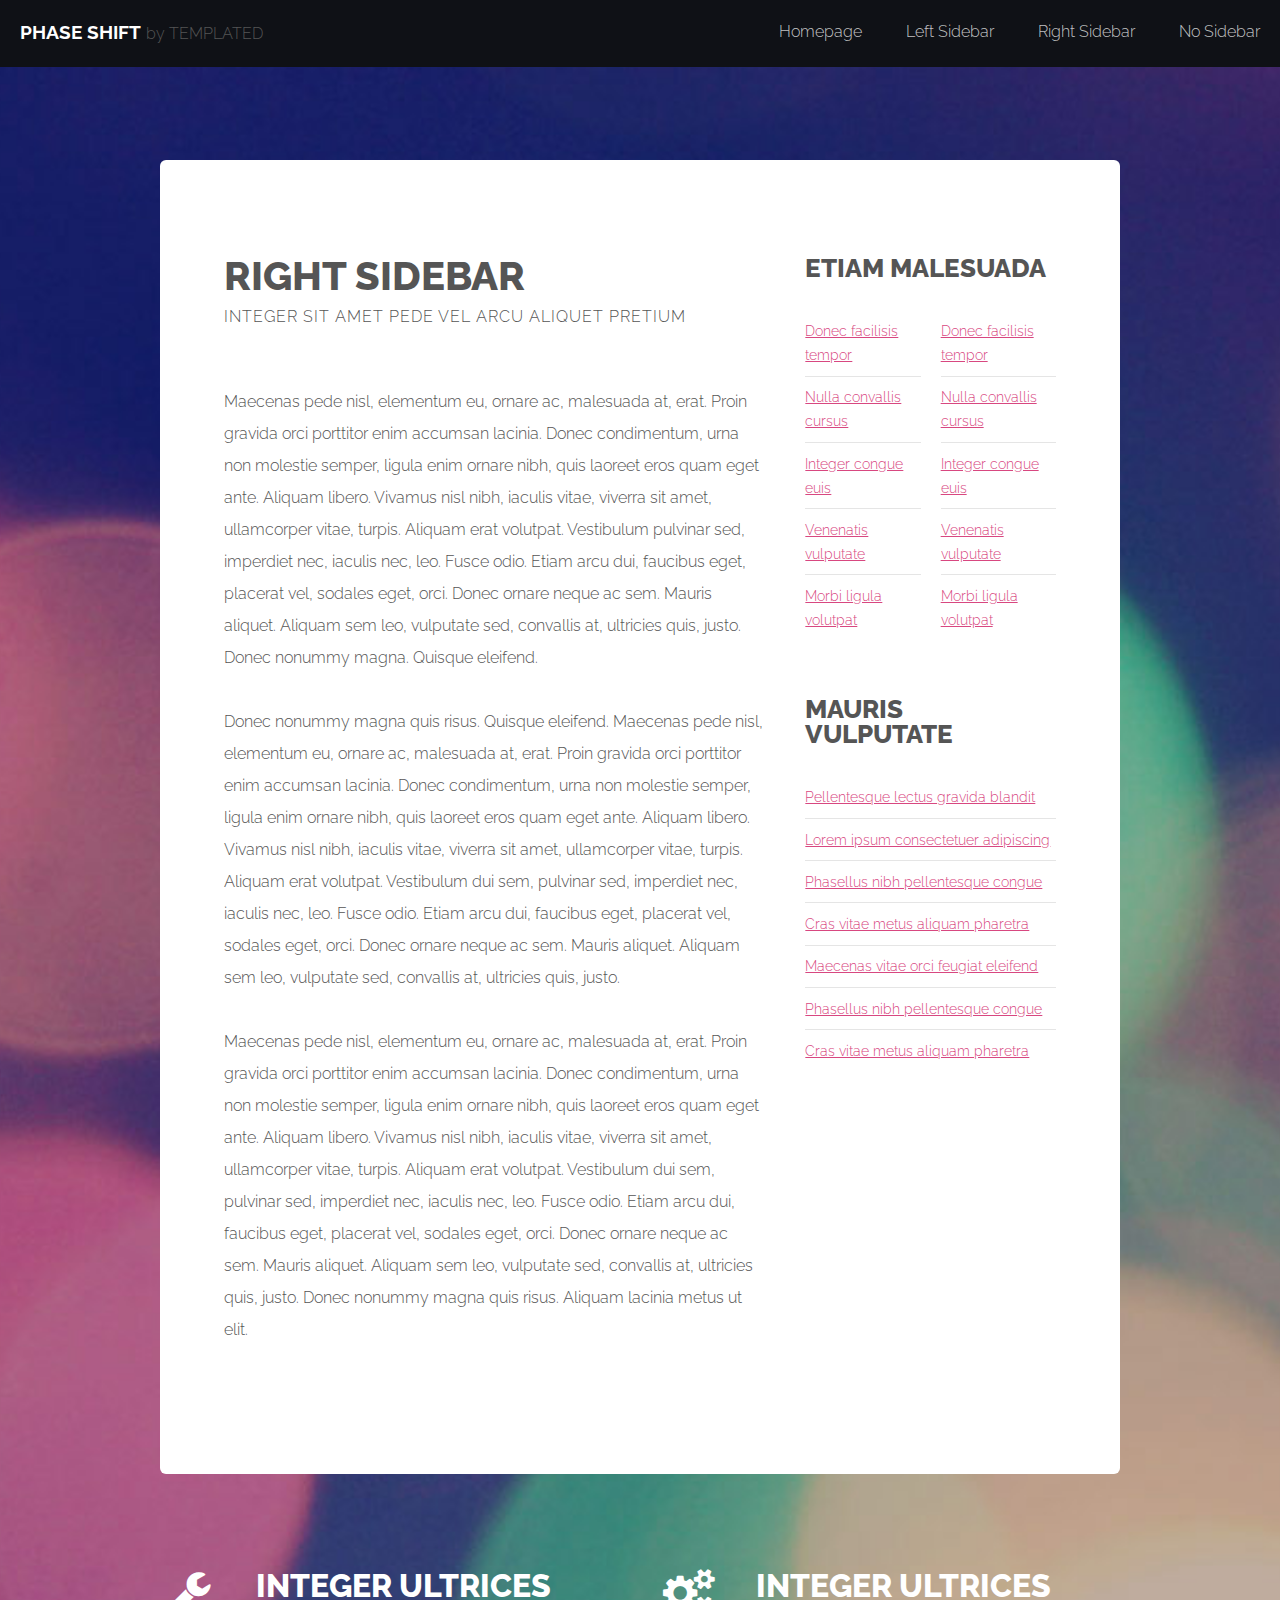
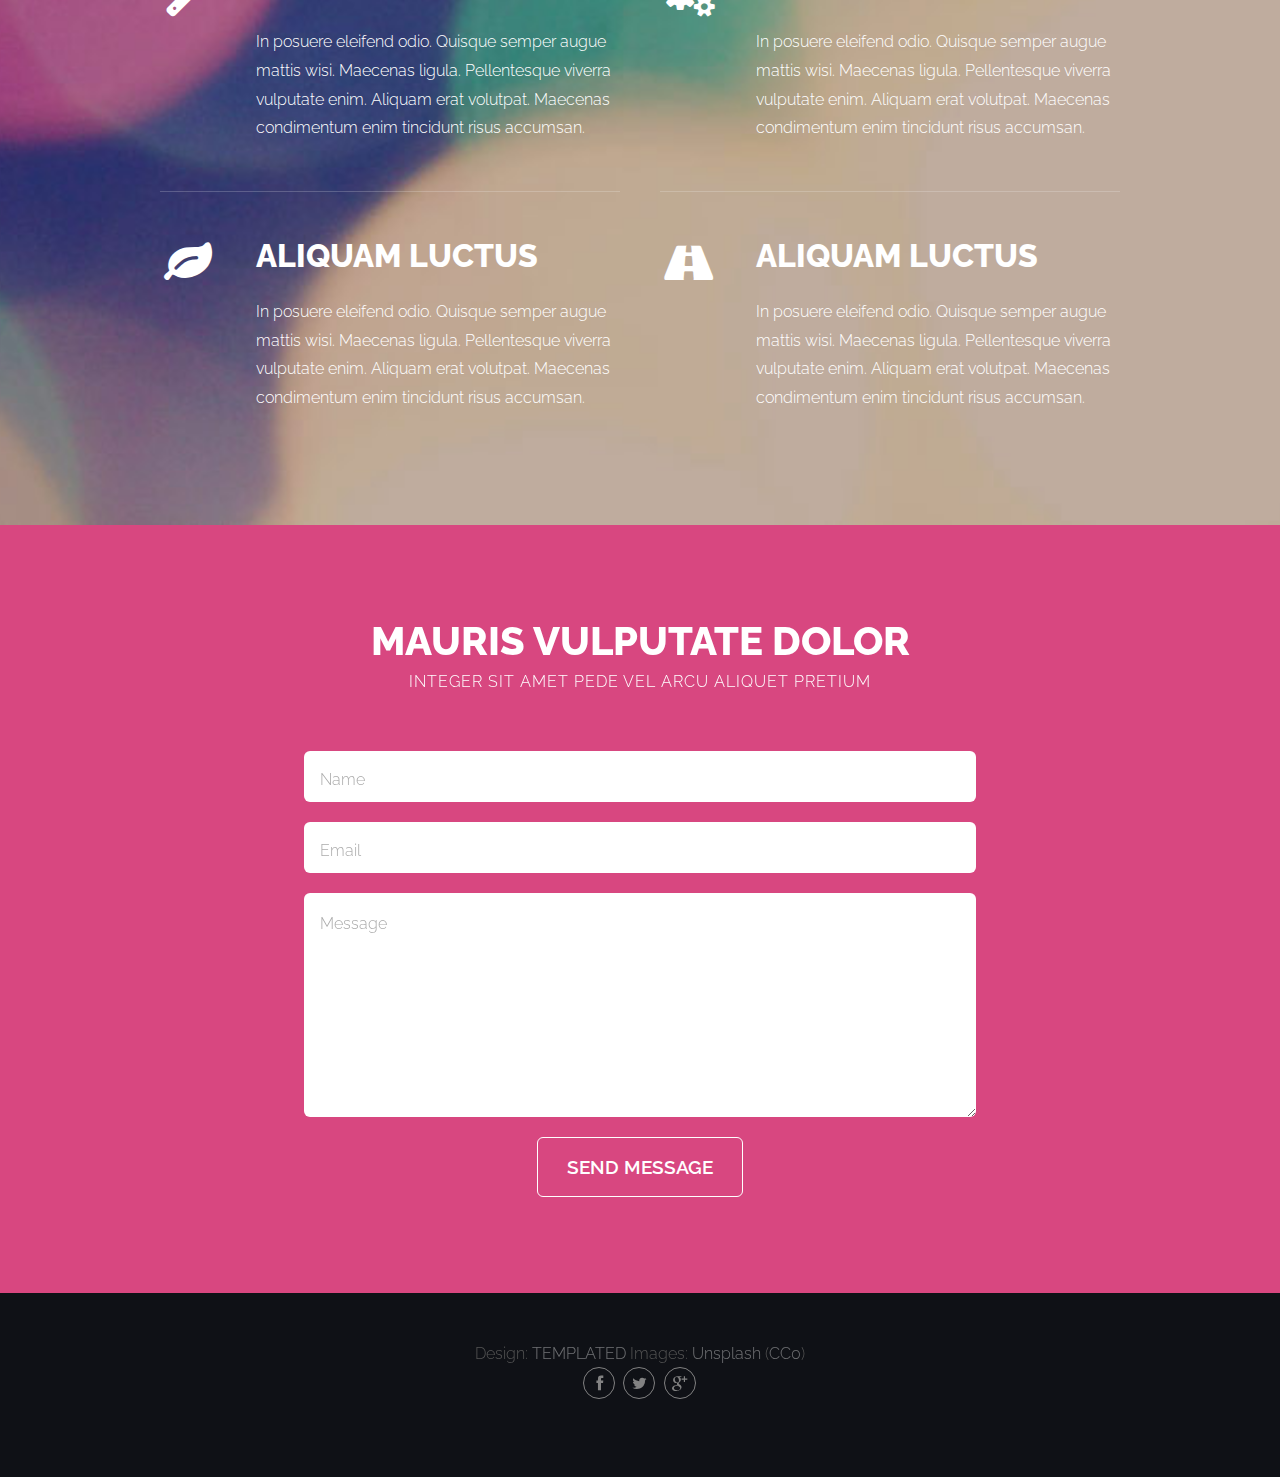
<file: right-sidebar.html>
<!DOCTYPE HTML>
<!--
	Phase Shift by TEMPLATED
	templated.co @templatedco
	Released for free under the Creative Commons Attribution 3.0 license (templated.co/license)
-->
<html>
	<head>
		<title>Right Sidebar - Phase Shift by TEMPLATED</title>
		<meta http-equiv="content-type" content="text/html; charset=utf-8" />
		<meta name="description" content="" />
		<meta name="keywords" content="" />
		<!--[if lte IE 8]><script src="css/ie/html5shiv.js"></script><![endif]-->
		<script src="js/jquery.min.js"></script>
		<script src="js/jquery.dropotron.min.js"></script>
		<script src="js/skel.min.js"></script>
		<script src="js/skel-layers.min.js"></script>
		<script src="js/init.js"></script>
		<noscript>
			<link rel="stylesheet" href="css/skel.css" />
			<link rel="stylesheet" href="css/style.css" />
			<link rel="stylesheet" href="css/style-wide.css" />
		</noscript>
		<!--[if lte IE 8]><link rel="stylesheet" href="css/ie/v8.css" /><![endif]-->
	</head>
	<body>

		<!-- Wrapper -->
			<div class="wrapper style1">

				<!-- Header -->
					<div id="header" class="skel-panels-fixed">
						<div id="logo">
							<h1><a href="index.html">Phase Shift</a></h1>
							<span class="tag">by TEMPLATED</span>
						</div>
						<nav id="nav">
							<ul>
								<li class="active"><a href="index.html">Homepage</a></li>
								<li><a href="left-sidebar.html">Left Sidebar</a></li>
								<li><a href="right-sidebar.html">Right Sidebar</a></li>
								<li><a href="no-sidebar.html">No Sidebar</a></li>
							</ul>
						</nav>
					</div>
				<!-- Header -->

				<!-- Page -->
					<div id="page" class="container">
						<div class="row">
						
							<!-- Content -->
							<div id="content" class="8u skel-cell-important">
								<section>
									<header class="major">
										<h2>Right Sidebar</h2>
										<span class="byline">Integer sit amet pede vel arcu aliquet pretium</span>
									</header>
									<p>Maecenas pede nisl, elementum eu, ornare ac, malesuada at, erat. Proin gravida orci porttitor enim accumsan lacinia. Donec condimentum, urna non molestie semper, ligula enim ornare nibh, quis laoreet eros quam eget ante. Aliquam libero. Vivamus nisl nibh, iaculis vitae, viverra sit amet, ullamcorper vitae, turpis. Aliquam erat volutpat. Vestibulum pulvinar sed, imperdiet nec, iaculis nec, leo. Fusce odio. Etiam arcu dui, faucibus eget, placerat vel, sodales eget, orci. Donec ornare neque ac sem. Mauris aliquet. Aliquam sem leo, vulputate sed, convallis at, ultricies quis, justo. Donec nonummy magna. Quisque eleifend.</p>
									<p>Donec nonummy magna quis risus. Quisque eleifend. Maecenas pede nisl, elementum eu, ornare ac, malesuada at, erat. Proin gravida orci porttitor enim accumsan lacinia. Donec condimentum, urna non molestie semper, ligula enim ornare nibh, quis laoreet eros quam eget ante. Aliquam libero. Vivamus nisl nibh, iaculis vitae, viverra sit amet, ullamcorper vitae, turpis. Aliquam erat volutpat. Vestibulum dui sem, pulvinar sed, imperdiet nec, iaculis nec, leo. Fusce odio. Etiam arcu dui, faucibus eget, placerat vel, sodales eget, orci. Donec ornare neque ac sem. Mauris aliquet. Aliquam sem leo, vulputate sed, convallis at, ultricies quis, justo.</p>
									<p>Maecenas pede nisl, elementum eu, ornare ac, malesuada at, erat. Proin gravida orci porttitor enim accumsan lacinia. Donec condimentum, urna non molestie semper, ligula enim ornare nibh, quis laoreet eros quam eget ante. Aliquam libero. Vivamus nisl nibh, iaculis vitae, viverra sit amet, ullamcorper vitae, turpis. Aliquam erat volutpat. Vestibulum dui sem, pulvinar sed, imperdiet nec, iaculis nec, leo. Fusce odio. Etiam arcu dui, faucibus eget, placerat vel, sodales eget, orci. Donec ornare neque ac sem. Mauris aliquet. Aliquam sem leo, vulputate sed, convallis at, ultricies quis, justo. Donec nonummy magna quis risus. Aliquam lacinia metus ut elit.</p>
								</section>
							</div>
		
							<!-- Sidebar -->
							<div id="sidebar" class="4u">
								<section>
									<header class="major">
										<h2>Etiam malesuada</h2>
									</header>
									<div class="row half">
										<section class="6u">
											<ul class="default">
												<li><a href="#">Donec facilisis tempor</a></li>
												<li><a href="#">Nulla convallis cursus</a></li>
												<li><a href="#">Integer congue euis</a></li>
												<li><a href="#">Venenatis vulputate</a></li>
												<li><a href="#">Morbi ligula volutpat</a></li>
											</ul>
										</section>
										<section class="6u">
											<ul class="default small">
												<li><a href="#">Donec facilisis tempor</a></li>
												<li><a href="#">Nulla convallis cursus</a></li>
												<li><a href="#">Integer congue euis</a></li>
												<li><a href="#">Venenatis vulputate</a></li>
												<li><a href="#">Morbi ligula volutpat</a></li>
											</ul>
										</section>
									</div>
								</section>
								<section>
									<header class="major">
										<h2>Mauris vulputate</h2>
									</header>
									<ul class="default">
										<li><a href="#">Pellentesque lectus gravida blandit</a></li>
										<li><a href="#">Lorem ipsum consectetuer adipiscing</a></li>
										<li><a href="#">Phasellus nibh pellentesque congue</a></li>
										<li><a href="#">Cras vitae metus aliquam pharetra</a></li>
										<li><a href="#">Maecenas vitae orci feugiat eleifend</a></li>
										<li><a href="#">Phasellus nibh pellentesque congue</a></li>
										<li><a href="#">Cras vitae metus aliquam pharetra</a></li>
									</ul>
								</section>
							</div>
							
						</div>
					</div>
				<!-- /Page -->

				<!-- Main -->
					<div id="main">
						<div class="container">
							<div class="row"> 
								
								<!-- Content -->
								<div class="6u">
									<section>
										<ul class="style">
											<li class="fa fa-wrench">
												<h3>Integer ultrices</h3>
												<span>In posuere eleifend odio. Quisque semper augue mattis wisi. Maecenas ligula. Pellentesque viverra vulputate enim. Aliquam erat volutpat. Maecenas condimentum enim tincidunt risus accumsan.</span> </li>
											<li class="fa fa-leaf">
												<h3>Aliquam luctus</h3>
												<span>In posuere eleifend odio. Quisque semper augue mattis wisi. Maecenas ligula. Pellentesque viverra vulputate enim. Aliquam erat volutpat. Maecenas condimentum enim tincidunt risus accumsan.</span> </li>
										</ul>
									</section>
								</div>
								<div class="6u">
									<section>
										<ul class="style">
											<li class="fa fa-cogs">
												<h3>Integer ultrices</h3>
												<span>In posuere eleifend odio. Quisque semper augue mattis wisi. Maecenas ligula. Pellentesque viverra vulputate enim. Aliquam erat volutpat. Maecenas condimentum enim tincidunt risus accumsan.</span> </li>
											<li class="fa fa-road">
												<h3>Aliquam luctus</h3>
												<span>In posuere eleifend odio. Quisque semper augue mattis wisi. Maecenas ligula. Pellentesque viverra vulputate enim. Aliquam erat volutpat. Maecenas condimentum enim tincidunt risus accumsan.</span> </li>
										</ul>
									</section>
								</div>
							</div>
						</div>
					</div>
				<!-- /Main --> 

	</div>

	<!-- Footer -->
		<div id="footer" class="wrapper style2">
			<div class="container">
				<section>
					<header class="major">
						<h2>Mauris vulputate dolor</h2>
						<span class="byline">Integer sit amet pede vel arcu aliquet pretium</span>
					</header>
					<form method="post" action="#">
						<div class="row half">
							<div class="12u">
								<input class="text" type="text" name="name" id="name" placeholder="Name" />
							</div>
						</div>
						<div class="row half">
							<div class="12u">
								<input class="text" type="text" name="email" id="email" placeholder="Email" />
							</div>
						</div>
						<div class="row half">
							<div class="12u">
								<textarea name="message" id="message" placeholder="Message"></textarea>
							</div>
						</div>
						<div class="row half">
							<div class="12u">
								<ul class="actions">
									<li>
										<input type="submit" value="Send Message" class="button alt" />
									</li>
								</ul>
							</div>
						</div>
					</form>
				</section>
			</div>
		</div>
	<!-- /Footer -->

	<!-- Copyright -->
		<div id="copyright">
			<div class="container"> <span class="copyright">Design: <a href="http://templated.co">TEMPLATED</a> Images: <a href="http://unsplash.com">Unsplash</a> (<a href="http://unsplash.com/cc0">CC0</a>)</span>
				<ul class="icons">
					<li><a href="#" class="fa fa-facebook"><span>Facebook</span></a></li>
					<li><a href="#" class="fa fa-twitter"><span>Twitter</span></a></li>
					<li><a href="#" class="fa fa-google-plus"><span>Google+</span></a></li>
				</ul>
			</div>
		</div>

	</body>
</html>
</file>
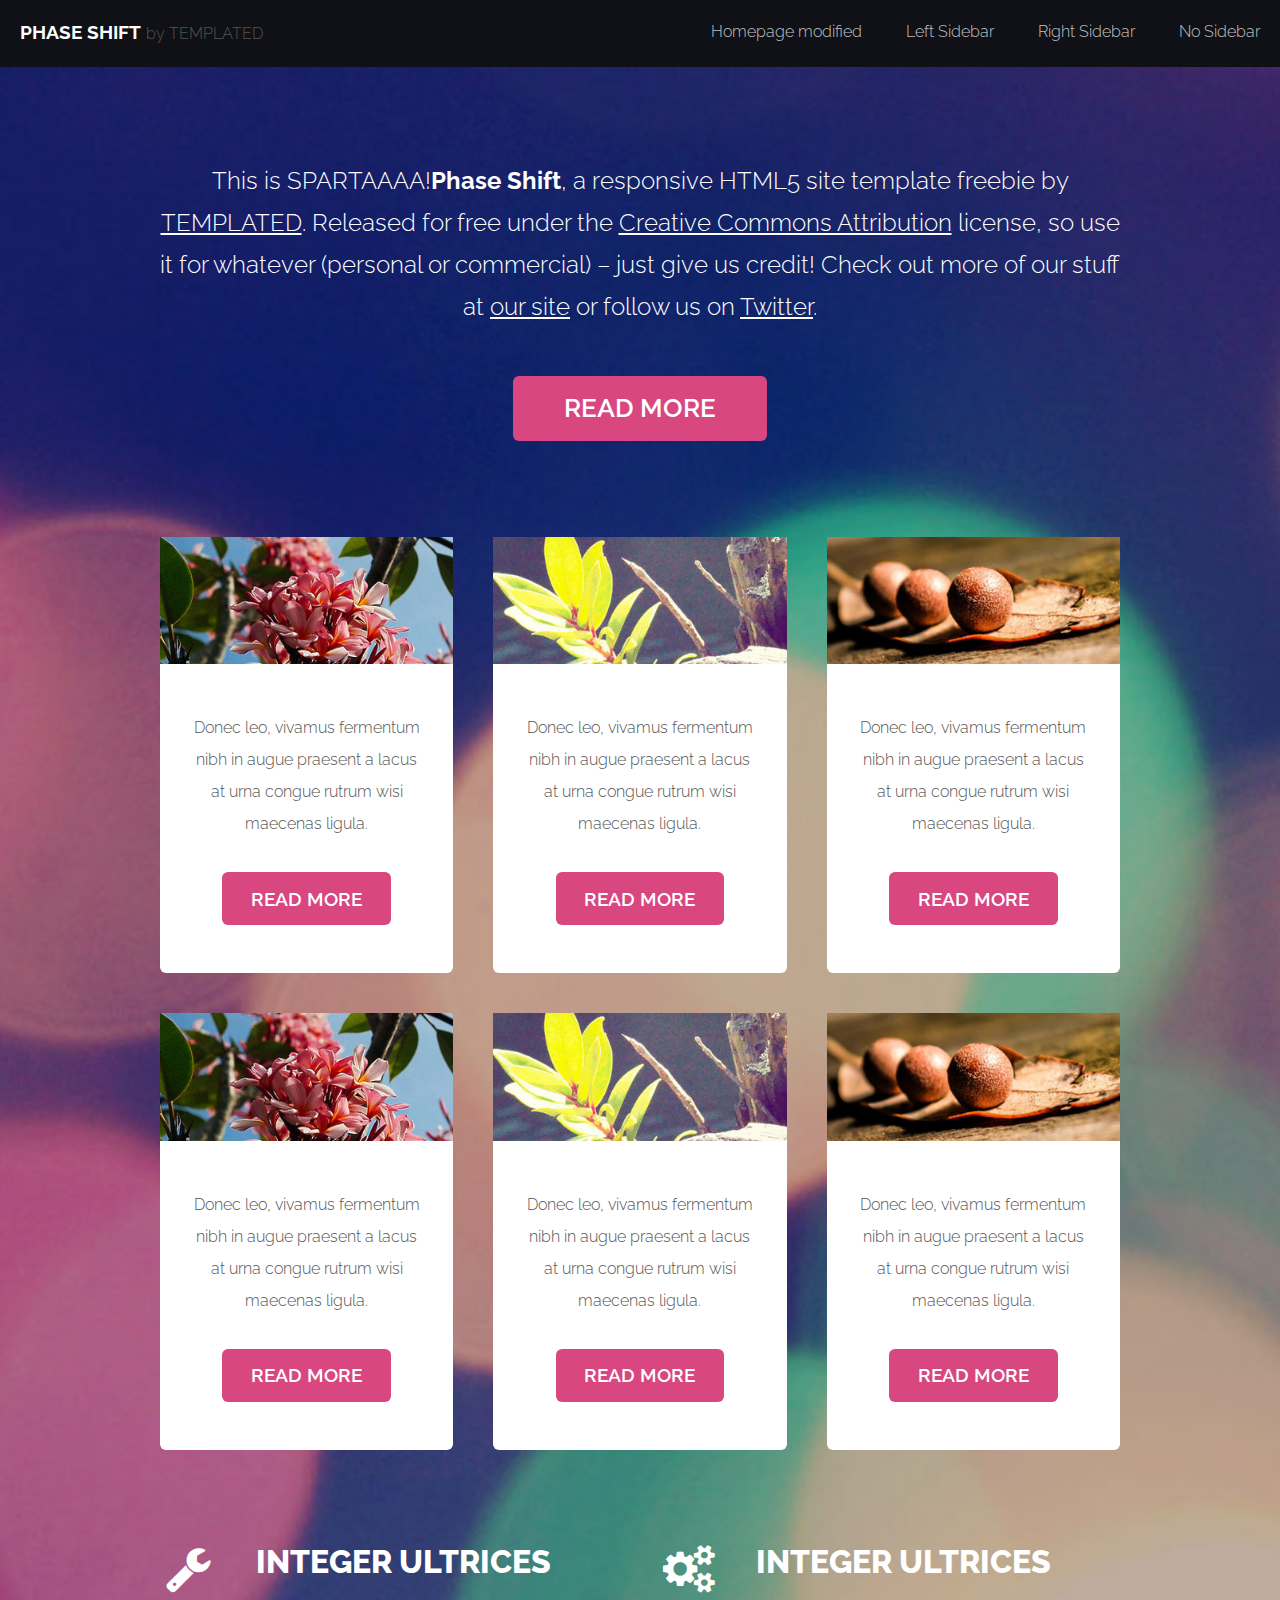
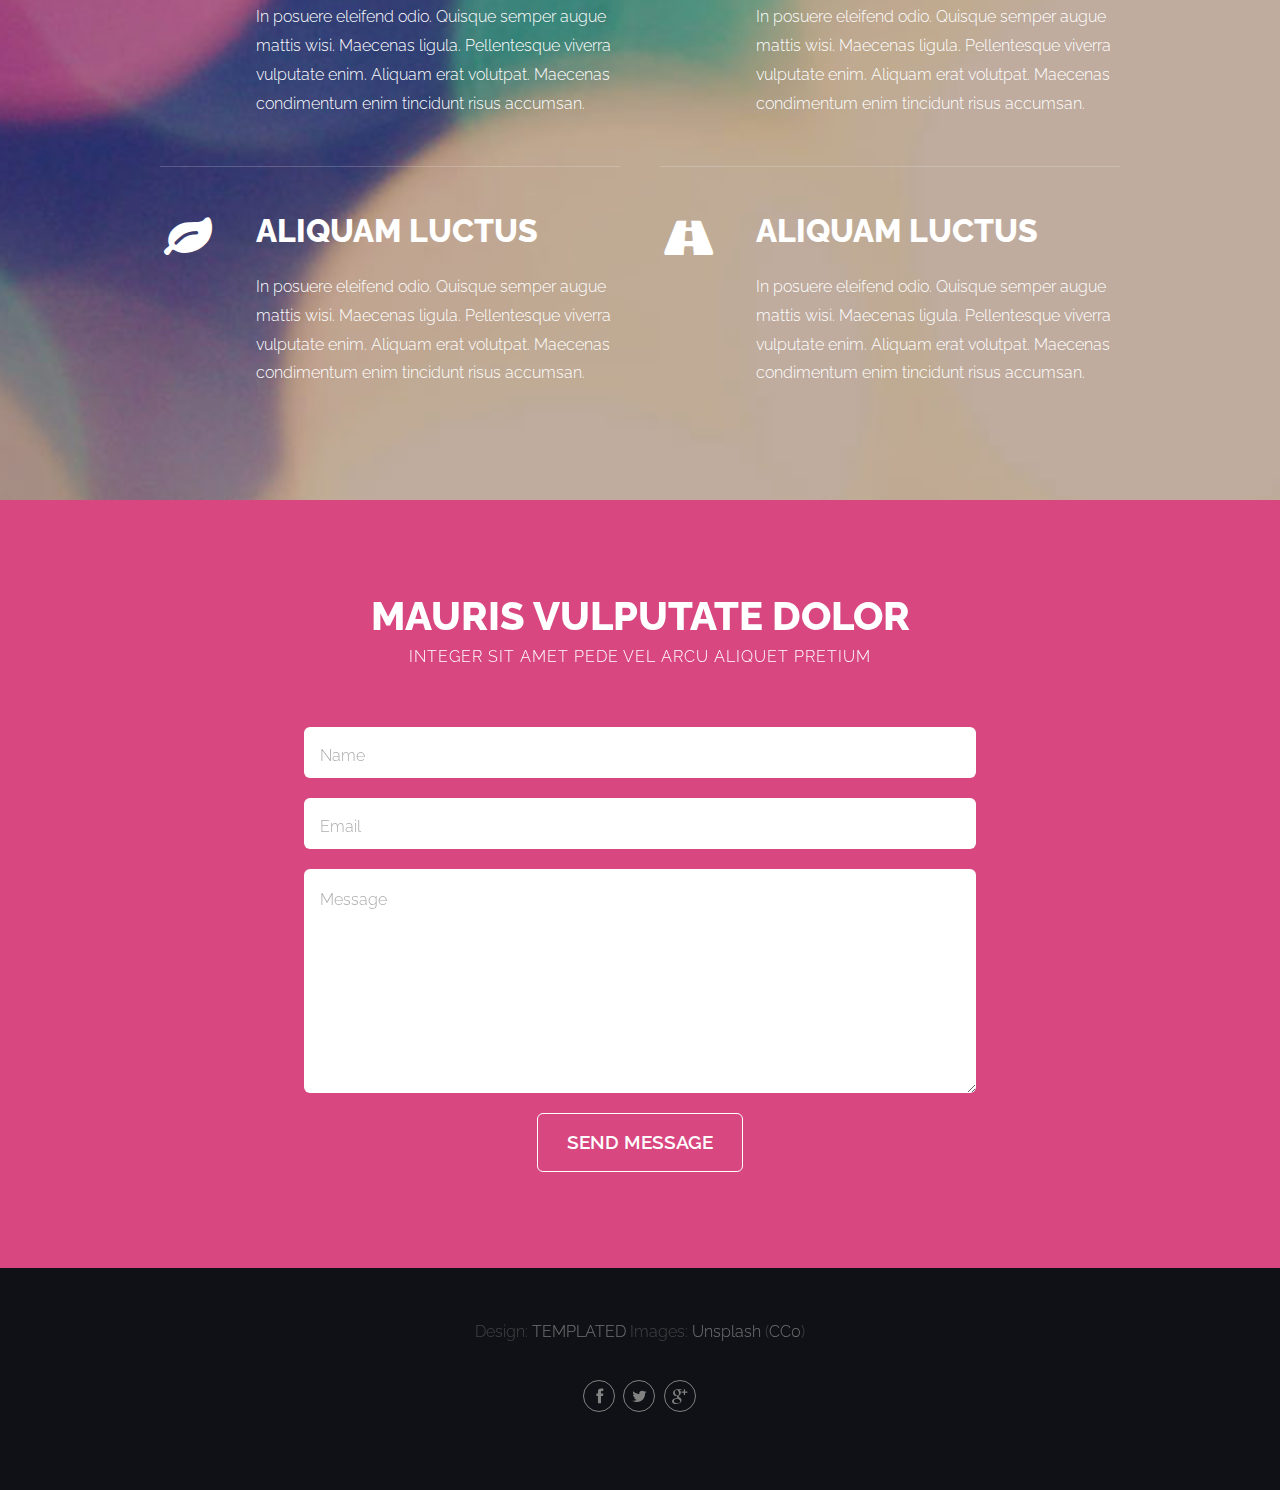
<file: servicios.html>
<!DOCTYPE HTML>
<!--
	Phase Shift by TEMPLATED
	templated.co @templatedco
	Released for free under the Creative Commons Attribution 3.0 license (templated.co/license)
-->
<html>
	<head>
		<title>Phase Shift by TEMPLATED Servicios</title>
		<meta http-equiv="content-type" content="text/html; charset=utf-8" />
		<meta name="description" content="" />
		<meta name="keywords" content="" />
		<!--[if lte IE 8]><script src="css/ie/html5shiv.js"></script><![endif]-->
		<script src="js/jquery.min.js"></script>
		<script src="js/jquery.dropotron.min.js"></script>
		<script src="js/skel.min.js"></script>
		<script src="js/skel-layers.min.js"></script>
		<script src="js/init.js"></script>
		<noscript>
			<link rel="stylesheet" href="css/skel.css" />
			<link rel="stylesheet" href="css/style.css" />
			<link rel="stylesheet" href="css/style-wide.css" />
		</noscript>
		<!--[if lte IE 8]><link rel="stylesheet" href="css/ie/v8.css" /><![endif]-->
	</head>
	<body>

		<!-- Wrapper -->
			<div class="wrapper style1">

				<!-- Header -->
					<div id="header" class="skel-panels-fixed">
						<div id="logo">
							<h1><a href="index.html">Phase Shift</a></h1>
							<span class="tag">by TEMPLATED</span>
						</div>
						<nav id="nav">
							<ul>
								<li class="active"><a href="index.html">Homepage modified</a></li>
								<li><a href="left-sidebar.html">Left Sidebar</a></li>
								<li><a href="right-sidebar.html">Right Sidebar</a></li>
								<li><a href="no-sidebar.html">No Sidebar</a></li>
							</ul>
						</nav>
					</div>

				<!-- Banner -->
					<div id="banner" class="container">
						<section>
							<p>This is SPARTAAAA!<strong>Phase Shift</strong>, a responsive HTML5 site template freebie by <a href="http://templated.co">TEMPLATED</a>. Released for free under the <a href="http://templated.co/license">Creative Commons Attribution</a> license, so use it for whatever (personal or commercial) &ndash; just give us credit! Check out more of our stuff at <a href="http://templated.co">our site</a> or follow us on <a href="http://twitter.com/templatedco">Twitter</a>.</p>
							<a href="#" class="button medium">Read More</a>
						</section>
					</div>

				<!-- Extra -->
					<div id="extra">
						<div class="container">
							<div class="row no-collapse-1">
								<section class="4u"> <a href="#" class="image featured"><img src="images/pic01.jpg" alt=""></a>
									<div class="box">
										<p>Donec leo, vivamus fermentum nibh in augue praesent a lacus at urna congue rutrum  wisi maecenas ligula.</p>
										<a href="#" class="button">Read More</a> </div>
								</section>
								<section class="4u"> <a href="#" class="image featured"><img src="images/pic02.jpg" alt=""></a>
									<div class="box">
										<p>Donec leo, vivamus fermentum nibh in augue praesent a lacus at urna congue rutrum  wisi maecenas ligula.</p>
										<a href="#" class="button">Read More</a> </div>
								</section>
								<section class="4u"> <a href="#" class="image featured"><img src="images/pic03.jpg" alt=""></a>
									<div class="box">
										<p>Donec leo, vivamus fermentum nibh in augue praesent a lacus at urna congue rutrum  wisi maecenas ligula.</p>
										<a href="#" class="button">Read More</a> </div>
								</section>
							</div>
							<div class="row no-collapse-1">
								<section class="4u"> <a href="#" class="image featured"><img src="images/pic01.jpg" alt=""></a>
									<div class="box">
										<p>Donec leo, vivamus fermentum nibh in augue praesent a lacus at urna congue rutrum  wisi maecenas ligula.</p>
										<a href="#" class="button">Read More</a> </div>
								</section>
								<section class="4u"> <a href="#" class="image featured"><img src="images/pic02.jpg" alt=""></a>
									<div class="box">
										<p>Donec leo, vivamus fermentum nibh in augue praesent a lacus at urna congue rutrum  wisi maecenas ligula.</p>
										<a href="#" class="button">Read More</a> </div>
								</section>
								<section class="4u"> <a href="#" class="image featured"><img src="images/pic03.jpg" alt=""></a>
									<div class="box">
										<p>Donec leo, vivamus fermentum nibh in augue praesent a lacus at urna congue rutrum  wisi maecenas ligula.</p>
										<a href="#" class="button">Read More</a> </div>
								</section>
							</div>
						</div>
					</div>

				<!-- Main -->
					<div id="main">
						<div class="container">
							<div class="row"> 
								
								<!-- Content -->
								<div class="6u">
									<section>
										<ul class="style">
											<li class="fa fa-wrench">
												<h3>Integer ultrices</h3>
												<span>In posuere eleifend odio. Quisque semper augue mattis wisi. Maecenas ligula. Pellentesque viverra vulputate enim. Aliquam erat volutpat. Maecenas condimentum enim tincidunt risus accumsan.</span> </li>
											<li class="fa fa-leaf">
												<h3>Aliquam luctus</h3>
												<span>In posuere eleifend odio. Quisque semper augue mattis wisi. Maecenas ligula. Pellentesque viverra vulputate enim. Aliquam erat volutpat. Maecenas condimentum enim tincidunt risus accumsan.</span> </li>
										</ul>
									</section>
								</div>
								<div class="6u">
									<section>
										<ul class="style">
											<li class="fa fa-cogs">
												<h3>Integer ultrices</h3>
												<span>In posuere eleifend odio. Quisque semper augue mattis wisi. Maecenas ligula. Pellentesque viverra vulputate enim. Aliquam erat volutpat. Maecenas condimentum enim tincidunt risus accumsan.</span> </li>
											<li class="fa fa-road">
												<h3>Aliquam luctus</h3>
												<span>In posuere eleifend odio. Quisque semper augue mattis wisi. Maecenas ligula. Pellentesque viverra vulputate enim. Aliquam erat volutpat. Maecenas condimentum enim tincidunt risus accumsan.</span> </li>
										</ul>
									</section>
								</div>
							</div>
						</div>
					</div>

	</div>

	<!-- Footer -->
		<div id="footer" class="wrapper style2">
			<div class="container">
				<section>
					<header class="major">
						<h2>Mauris vulputate dolor</h2>
						<span class="byline">Integer sit amet pede vel arcu aliquet pretium</span>
					</header>
					<form method="post" action="#">
						<div class="row half">
							<div class="12u">
								<input class="text" type="text" name="name" id="name" placeholder="Name" />
							</div>
						</div>
						<div class="row half">
							<div class="12u">
								<input class="text" type="text" name="email" id="email" placeholder="Email" />
							</div>
						</div>
						<div class="row half">
							<div class="12u">
								<textarea name="message" id="message" placeholder="Message"></textarea>
							</div>
						</div>
						<div class="row half">
							<div class="12u">
								<ul class="actions">
									<li>
										<input type="submit" value="Send Message" class="button alt" />
									</li>
								</ul>
							</div>
						</div>
					</form>
				</section>
			</div>
		</div>

	<!-- Copyright -->
		<div id="copyright">
			<div class="container">
				<div class="copyright">
					<p>Design: <a href="http://templated.co">TEMPLATED</a> Images: <a href="http://unsplash.com">Unsplash</a> (<a href="http://unsplash.com/cc0">CC0</a>)</p>
					<ul class="icons">
						<li><a href="#" class="fa fa-facebook"><span>Facebook</span></a></li>
						<li><a href="#" class="fa fa-twitter"><span>Twitter</span></a></li>
						<li><a href="#" class="fa fa-google-plus"><span>Google+</span></a></li>
					</ul>
				</div>
			</div>
		</div>

	</body>
</html>
</file>
<file: css/style-wide.css>
/*
	Phase Shift by TEMPLATED
	templated.co @templatedco
	Released for free under the Creative Commons Attribution 3.0 license (templated.co/license)
*/

/* Basic */

	body, input, select, textarea {
		font-size: 12pt;
		line-height: 1.5em;
	}
</file>
<file: css/ie/v8.css>
/*
	Phase Shift by TEMPLATED
	templated.co @templatedco
	Released for free under the Creative Commons Attribution 3.0 license (templated.co/license)
*/

/* Wrapper */

	.wrapper.style1 {
		-ms-behavior: url("css/ie/backgroundsize.min.htc");
	}
</file>
<file: css/skel.css>
/* Resets (http://meyerweb.com/eric/tools/css/reset/ | v2.0 | 20110126 | License: none (public domain)) */

	html,body,div,span,applet,object,iframe,h1,h2,h3,h4,h5,h6,p,blockquote,pre,a,abbr,acronym,address,big,cite,code,del,dfn,em,img,ins,kbd,q,s,samp,small,strike,strong,sub,sup,tt,var,b,u,i,center,dl,dt,dd,ol,ul,li,fieldset,form,label,legend,table,caption,tbody,tfoot,thead,tr,th,td,article,aside,canvas,details,embed,figure,figcaption,footer,header,hgroup,menu,nav,output,ruby,section,summary,time,mark,audio,video{margin:0;padding:0;border:0;font-size:100%;font:inherit;vertical-align:baseline;}article,aside,details,figcaption,figure,footer,header,hgroup,menu,nav,section{display:block;}body{line-height:1;}ol,ul{list-style:none;}blockquote,q{quotes:none;}blockquote:before,blockquote:after,q:before,q:after{content:'';content:none;}table{border-collapse:collapse;border-spacing:0;}body{-webkit-text-size-adjust:none}

/* Box Model */

	*, *:before, *:after {
		-moz-box-sizing: border-box;
		-webkit-box-sizing: border-box;
		box-sizing: border-box;
	}

/* Container */

	body {
		/* min-width: (containers) */
		min-width: 1200px;
	}

	.container {
		margin-left: auto;
		margin-right: auto;
		
		/* width: (containers) */
		width: 1200px;
	}

	/* Modifiers */
	
		.container.small {
			/* width: (containers) * 0.75; */
			width: 900px;
		}

		.container.big {
			width: 100%;

			/* max-width: (containers) * 1.25; */
			max-width: 1500px;

			/* min-width: (containers); */
			min-width: 1200px;
		}

/* Grid */

	.\31 2u { width: 100% }
	.\31 1u { width: 91.6666666667% }
	.\31 0u { width: 83.3333333333% }
	.\39 u { width: 75% }
	.\38 u { width: 66.6666666667% }
	.\37 u { width: 58.3333333333% }
	.\36 u { width: 50% }
	.\35 u { width: 41.6666666667% }
	.\34 u { width: 33.3333333333% }
	.\33 u { width: 25% }
	.\32 u { width: 16.6666666667% }
	.\31 u { width: 8.3333333333% }
	.\-11u { margin-left: 91.6666666667% }
	.\-10u { margin-left: 83.3333333333% }
	.\-9u { margin-left: 75% }
	.\-8u { margin-left: 66.6666666667% }
	.\-7u { margin-left: 58.3333333333% }
	.\-6u { margin-left: 50% }
	.\-5u { margin-left: 41.6666666667% }
	.\-4u { margin-left: 33.3333333333% }
	.\-3u { margin-left: 25% }
	.\-2u { margin-left: 16.6666666667% }
	.\-1u { margin-left: 8.3333333333% }

	/* Rows */

		.row > * {
			float: left;
		}

		.row:after {
			content: '';
			display: block;
			clear: both;
			height: 0;
		}

		.row:first-child > * {
			padding-top: 0 !important;
		}

		/* Normal */

			.row > * {
				/* padding-left: (gutters) */
				padding-left: 40px;
			}

			.row + .row > * {
				/* padding: (gutters) 0 0 (gutters) */
				padding: 40px 0 0 40px;
			}

			.row {
				/* margin-left: -(gutters) */
				margin-left: -40px;
			}

		/* Flush */

			.row.flush > * {
				padding-left: 0;
			}

			.row + .row.flush > * {
				padding: 0;
			}

			.row.flush {
				margin-left: 0;
			}

		/* Quarter */

			.row.quarter > * {
				/* padding-left: (gutters * 0.25) */
				padding-left: 10px;
			}

			.row + .row.quarter > * {
				/* padding: (gutters * 0.25) 0 0 (gutters * 0.25) */
				padding: 10px 0 0 10px;
			}

			.row.quarter {
				/* margin-left: -(gutters * 0.25) */
				margin-left: -10px;
			}

		/* Half */

			.row.half > * {
				/* padding-left: (gutters * 0.5) */
				padding-left: 20px;
			}

			.row + .row.half > * {
				/* padding: (gutters * 0.5) 0 0 (gutters * 0.5) */
				padding: 20px 0 0 20px;
			}

			.row.half {
				/* margin-left: -(gutters * 0.5) */
				margin-left: -20px;
			}

		/* One and (a) Half */

			.row.oneandhalf > * {
				/* padding-left: (gutters * 1.5) */
				padding-left: 60px;
			}

			.row + .row.oneandhalf > * {
				/* padding: (gutters * 1.5) 0 0 (gutters * 1.5) */
				padding: 60px 0 0 60px;
			}

			.row.oneandhalf {
				/* margin-left: -(gutters * 1.5) */
				margin-left: -60px;
			}

		/* Double */

			.row.double > * {
				/* padding-left: (gutters * 2) */
				padding-left: 80px;
			}

			.row + .row.double > * {
				/* padding: (gutters * 2) 0 0 (gutters * 2) */
				padding: 80px 0 0 80px;
			}

			.row.double {
				/* margin-left: -(gutters * 2) */
				margin-left: -80px;
			}
</file>
<file: css/style.css>
@import url("font-awesome.min.css");
@import url("http://fonts.googleapis.com/css?family=Raleway:100,200,300,500,600,700,800,900");

/*
	Phase Shift by TEMPLATED
	templated.co @templatedco
	Released for free under the Creative Commons Attribution 3.0 license (templated.co/license)
*/

/* Basic */

	body {
		background: #0f1116;
	}

	body, span, input, select, textarea {
		color: #555555;
		font-family: 'Raleway', sans-serif;
		font-size: 12pt;
		font-weight: 300;
		line-height: 1.65em;
	}

	a {
		color: #d84780;
		text-decoration: underline;
	}

	strong, b {
		font-weight: 700;
	}

	em, i {
		font-style: italic;
	}

	p, ul, ol, dl, table, blockquote {
		margin: 0 0 2em 0;
	}

	p {
		line-height: 2em;
	}

	h1, h2, h3, h4, h5, h6 {
		margin: 0;
		padding: 0;
		color: inherit;
		font-family: 'Raleway', sans-serif;
		font-weight: 700;
	}

		h1 a, h2 a, h3 a, h4 a, h5 a, h6 a {
			color: inherit;
			text-decoration: none;
		}

	h2 {
		font-size: 1.5em;
	}

	h3 {
		font-size: 1.25em;
	}

	sub {
		font-size: 0.8em;
		position: relative;
		top: 0.5em;
	}

	sup {
		font-size: 0.8em;
		position: relative;
		top: -0.5em;
	}

	hr {
		border-top: solid 1px #888888;
		border: 0;
		margin-bottom: 1.5em;
	}

	blockquote {
		border-left: solid 0.5em #888888;
		font-style: italic;
		padding: 1em 0 1em 2em;
	}

	section.special, article.special {
		text-align: center;
	}

	header.major {
		padding-bottom: 3em;
		text-transform: uppercase;
	}

		header.major h2 {
			margin: 0;
			padding: 0;
			line-height: 1em;
			font-weight: 800;
			font-size: 2.8em;
		}

		header.major .byline {
			display: block;
			margin: 0.50em 0 0 0;
			padding: 0 0 0.5em 0;
			letter-spacing: 1px;
			font-size: 1.3em;
			font-weight: 300;
		}

	footer > :last-child {
		margin-bottom: 0;
	}

	footer.major {
		padding-top: 3em;
	}

/* Form */

	form {
		width: 70%;
		margin: 0em auto;
	}

	input[type="text"],
	input[type="password"],
	input[type="email"],
	textarea {
		-moz-appearance: none;
		-webkit-appearance: none;
		-o-appearance: none;
		-ms-appearance: none;
		appearance: none;
		background: white;
		color: #555555;
		border: none;
		display: block;
		outline: 0;
		padding: 1em 1em;
		text-decoration: none;
		width: 100%;
		border-radius: 6px;
	}

		input[type="text"]:focus,
		input[type="password"]:focus,
		input[type="email"]:focus,
		textarea:focus {
			border-color: #d84780;
		}

	textarea {
		min-height: 14em;
	}

	input[type="text"],
	input[type="password"],
	input[type="email"] {
		line-height: 1em;
	}

	::-webkit-input-placeholder {
		color: inherit;
		opacity: 0.5;
		position: relative;
		top: 3px;
	}

	:-moz-placeholder {
		color: inherit;
		opacity: 0.5;
	}

	::-moz-placeholder {
		color: inherit;
		opacity: 0.5;
	}

	:-ms-input-placeholder {
		color: inherit;
		opacity: 0.5;
	}

	.formerize-placeholder {
		color: rgba(85, 85, 85, 0.5) !important;
	}

/* Image */

	.image {
		border: 0;
		position: relative;
	}

		.image.fit {
			display: block;
		}

			.image.fit img {
				display: block;
				width: 100%;
			}

		.image.feature {
			display: block;
			margin: 0 0 2em 0;
		}

			.image.feature img {
				display: block;
				width: 100%;
			}

		.image.featured {
			position: static;
			display: block;
			margin: 0;
		}

			.image.featured img {
				display: block;
				width: 100%;
			}

/* Icon */

	.icon {
		position: relative;
	}

		.icon:before {
			content: "";
			-moz-osx-font-smoothing: grayscale;
			-webkit-font-smoothing: antialiased;
			font-family: FontAwesome;
			font-style: normal;
			font-weight: normal;
			text-transform: none !important;
		}

		.icon > .label {
			display: none;
		}

/* Lists */

	ol.default {
		list-style: decimal;
		padding-left: 1.25em;
	}

		ol.default li {
			padding-left: 0.25em;
		}

	ul.default {
		margin: 0em 0em 2em 0em;
		padding: 0em 0em 1.5em 0em;
		list-style: none;
	}

		ul.default li {
			padding: 0.60em 0em;
			font-size: 0.90em;
			border-top: 1px solid;
			border-color: rgba(0, 0, 0, 0.1);
		}

		ul.default li:first-child {
			border-top: none;
		}

	ul.icons {
		cursor: default;
		text-align: center;
	}

		ul.icons li {
			display: inline-block;
			padding: 0em 0.20em;
		}

			ul.icons li:first-child {
				padding-left: 0;
			}

			ul.icons li span {
				display: none;
			}

			ul.icons li a {
				display: inline-block;
				color: #828282;
				width: 30px;
				height: 30px;
				text-align: center;
			}

				ul.icons li a:before {
					display: inline-block;
					border: 1px solid #828282;
					width: 2em;
					height: 2em;
					line-height: 2em;
					font-size: 1em;
					color: #828282;
					border-radius: 100%;
					text-align: center;
				}

	ul.actions {
		cursor: default;
	}

		ul.actions:last-child {
			margin-bottom: 0;
		}

		ul.actions li {
			display: inline-block;
			padding: 0 0 0 1.5em;
		}

			ul.actions li:first-child {
				padding: 0;
			}

		ul.actions.vertical li {
			display: block;
			padding: 1.5em 0 0 0;
		}

			ul.actions.vertical li:first-child {
				padding: 0;
			}

	ul.style {
		padding-top: 3em;
	}

		ul.style li {
			position: relative;
			padding: 3em 0em 3em 6em;
			border-top: solid 1px rgba(255, 255, 255, 0.2);
		}

		ul.style > :first-child {
			border-top: none;
		}

		ul.style li:before {
			position: absolute;
			left: 0;
			top: 1em;
			display: block;
			background: none;
			color: #FFF;
			width: 56px;
			height: 56px;
			text-align: center;
			font-size: 3em;
			border-radius: 6px;
		}

		ul.style h3 {
			margin-bottom: 0.80em;
			text-transform: uppercase;
			font-weight: 800;
			font-size: 2em;
			color: #FFF;
		}

		ul.style span {
			line-height: 180%;
			color: #FFF;
		}

/* Tables */

	table {
		width: 100%;
	}

		table.default {
			width: 100%;
		}

			table.default tbody tr {
				border-bottom: solid 1px #888888;
			}

			table.default td {
				padding: 0.5em 1em 0.5em 1em;
			}

			table.default th {
				font-weight: 700;
				padding: 0.5em 1em 0.5em 1em;
				text-align: left;
			}

			table.default thead {
				background: #555555;
				color: #fff;
			}

/* Button */

	input[type="submit"],
	input[type="reset"],
	input[type="button"],
	.button {
		-moz-appearance: none;
		-webkit-appearance: none;
		-o-appearance: none;
		-ms-appearance: none;
		appearance: none;
		-moz-transition: background-color 0.35s ease-in-out;
		-webkit-transition: background-color 0.35s ease-in-out;
		-o-transition: background-color 0.35s ease-in-out;
		-ms-transition: background-color 0.35s ease-in-out;
		transition: background-color 0.35s ease-in-out;
		background: #d84780;
		border-radius: 6px;
		border: 0;
		color: white;
		cursor: pointer;
		display: inline-block;
		padding: 0.75em 1.5em;
		text-align: center;
		text-decoration: none;
		text-transform: uppercase;
		display: inline-block;
		font-size: 1.2em;
		font-weight: 600;
		color: #FFF !important;
	}

		input[type="submit"]:hover,
		input[type="reset"]:hover,
		input[type="button"]:hover,
		.button:hover {
			background: #e1719d;
		}

		input[type="submit"].alt,
		input[type="reset"].alt,
		input[type="button"].alt,
		.button.alt {
			border: 1px solid #FFF;
			color: #0f1116;
		}

		input[type="submit"].fit,
		input[type="reset"].fit,
		input[type="button"].fit,
		.button.fit {
			width: 100%;
		}

		input[type="submit"].small,
		input[type="reset"].small,
		input[type="button"].small,
		.button.small {
			font-size: 0.8em;
		}

		input[type="submit"].medium,
		input[type="reset"].medium,
		input[type="button"].medium,
		.button.medium {
			padding: 0.80em 2em;
			font-size: 1.6em;
		}

/* Wrapper */

	.wrapper.style1 {
		padding-top: 10em;
		padding-bottom: 2em;
		background: url(../images/bg.jpg) no-repeat center top;
		background-size: cover;
		background-attachment: fixed;
		-webkit-backface-visibility: hidden;
		-webkit-transform: translateZ(0);
	}

	.wrapper.style2 {
		padding: 6em 0;
		background: #d84780;
		color: white;
	}

/* Header */

	#header {
		position: fixed;
		top: 0;
		left: 0;
		width: 100%;
		background: #0F1116;
		color: #fff;
		padding: 1.25em 1.25em 1.25em 1.25em;
		z-index: 100;
	}

/* Logo */

	#logo {
		font-size: 1.2em;
		cursor: default;
	}

	#logo h1 {
		display: inline-block;
		text-transform: uppercase;
	}

/* Navigation */

	#nav {
		position: absolute;
		right: 0;
		top: 0;
		cursor: default;
	}

	#nav ul li {
		display: inline-block;
		padding: 1.25em 1.25em;
	}

	#nav ul li a {
		-moz-transition: color 0.35s ease-in-out;
		-webkit-transition: color 0.35s ease-in-out;
		-o-transition: color 0.35s ease-in-out;
		-ms-transition: color 0.35s ease-in-out;
		transition: color 0.35s ease-in-out;
		display: inline-block;
		color: #ddd;
		color: rgba(255, 255, 255, 0.75);
		text-decoration: none;
	}

	#nav ul li a:hover {
		color: #fff;
	}

/* Banner */

	#banner {
		text-align: center;
		color: #fff;
		padding: 0em 4em;
		margin-bottom: 6em;
	}

		#banner p {
			font-size: 1.75em;
			line-height: 1.75em;
		}

	#banner strong,
	#banner a {
		color: inherit;
	}

/* Main */

/* Footer */

	#footer {
		text-align: center;
	}

		#footer .major h2,
		#footer .major .byline {
			color: #FFF !important;
		}

/* Page */

	#page {
		position: relative;
		background: #FFF;
		padding: 6em 4em 6em 4em;
		border-radius: 6px;
	}

/* Sidebar */

	#sidebar .major {
		padding-bottom: 2em;
	}

		#sidebar .major h2 {
			font-size: 1.8em;
		}

/* Copyright */

	#copyright {
		color: #ddd;
		color: rgba(255, 255, 255, 0.2) !important;
		text-align: center;
		display: block;
		padding: 3em 0em;
	}

		#copyright a {
			text-decoration: none;
			color: #ddd;
			color: rgba(255, 255, 255, 0.4) !important;
		}

/* Box y Servicios*/

	.box {
		padding: 3em 2em;
		background: #FFF;
		text-align: center;
		border-radius: 0px 0px 6px 6px;
	}
	
	/*Estilos contacto*/
</file>
